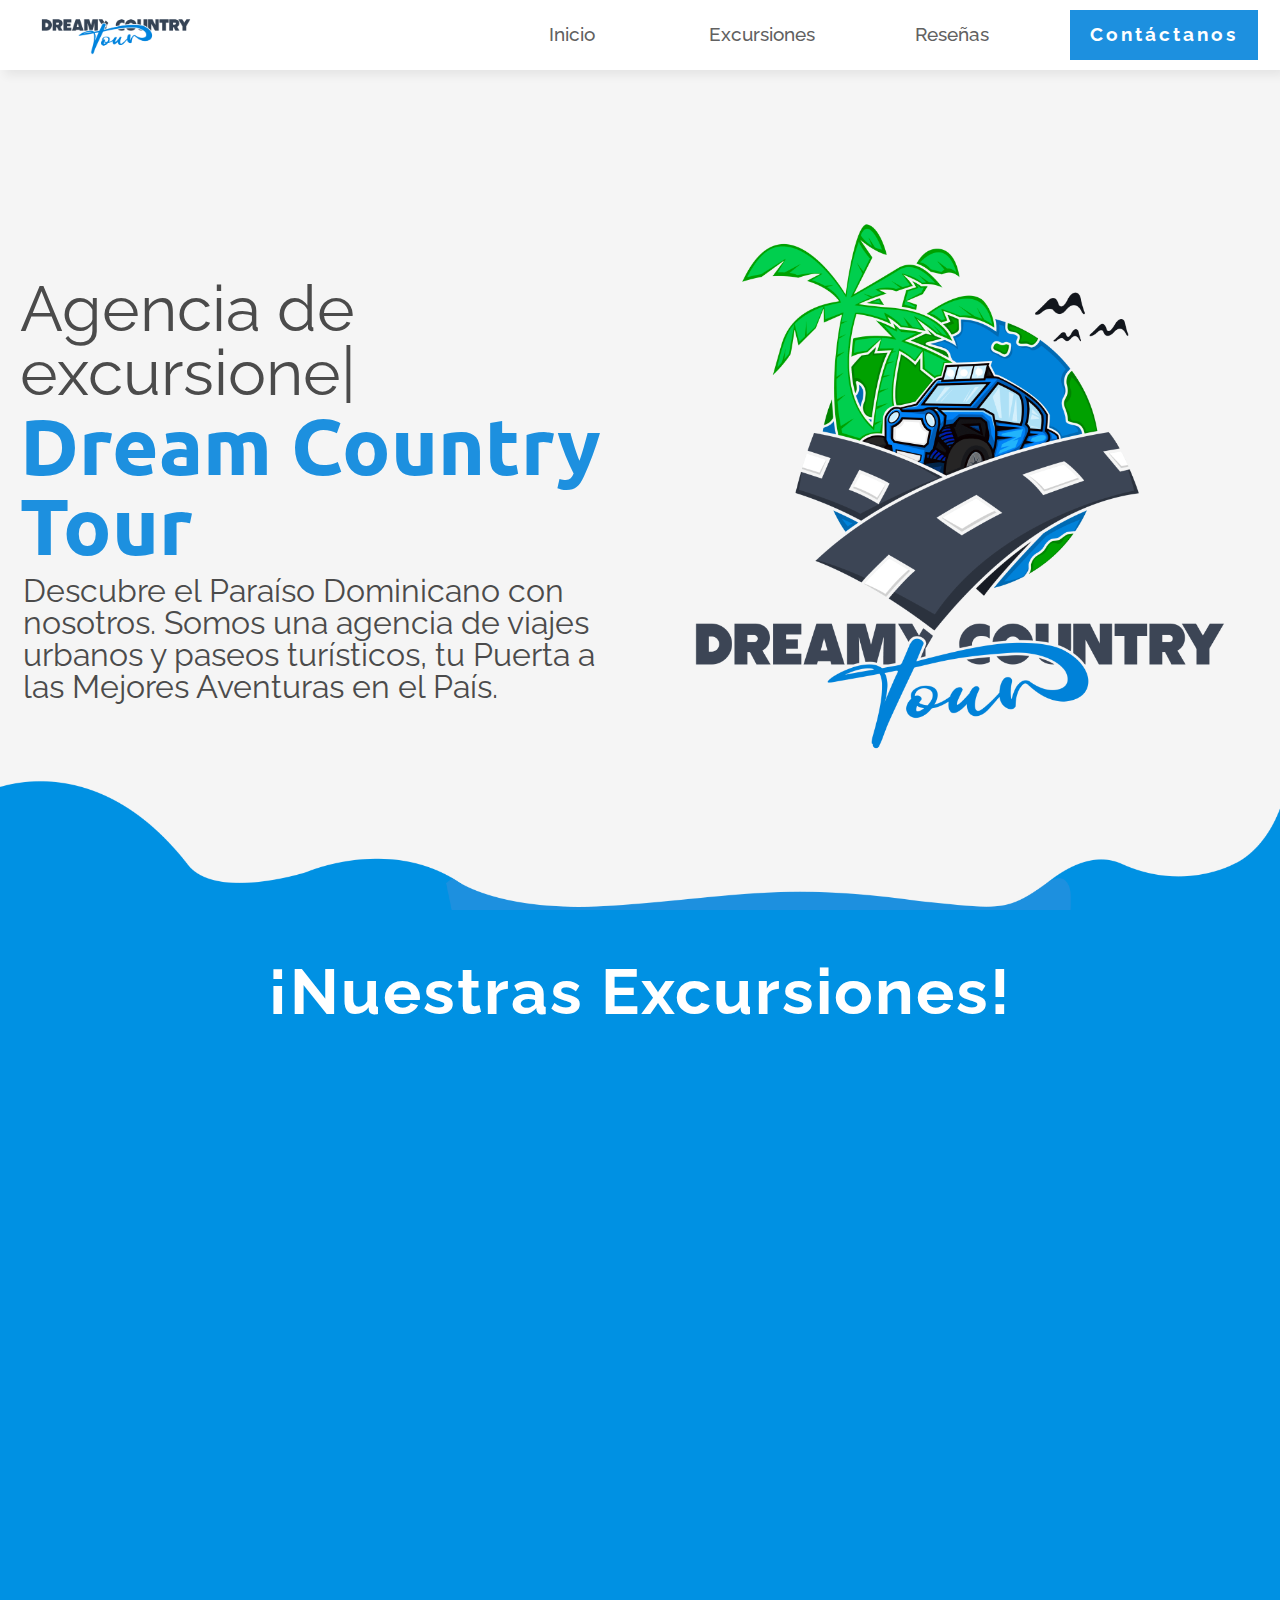
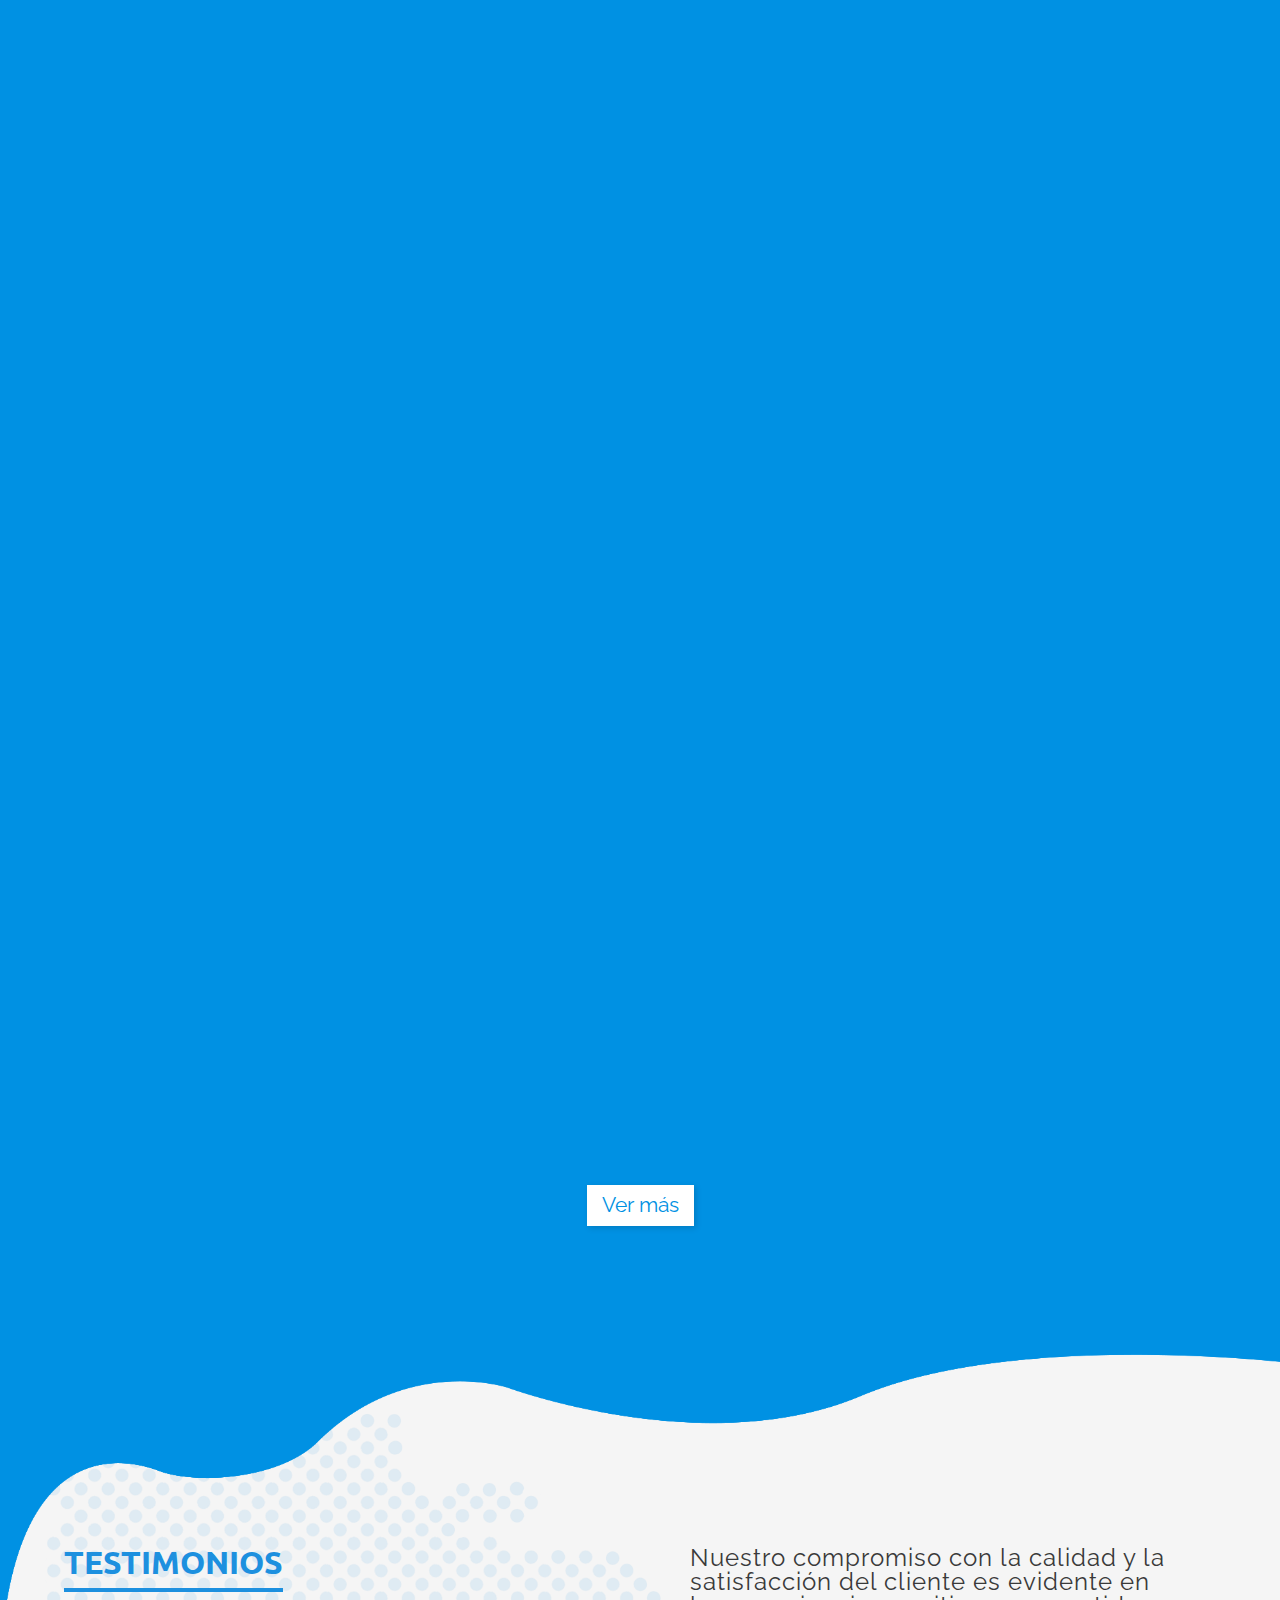
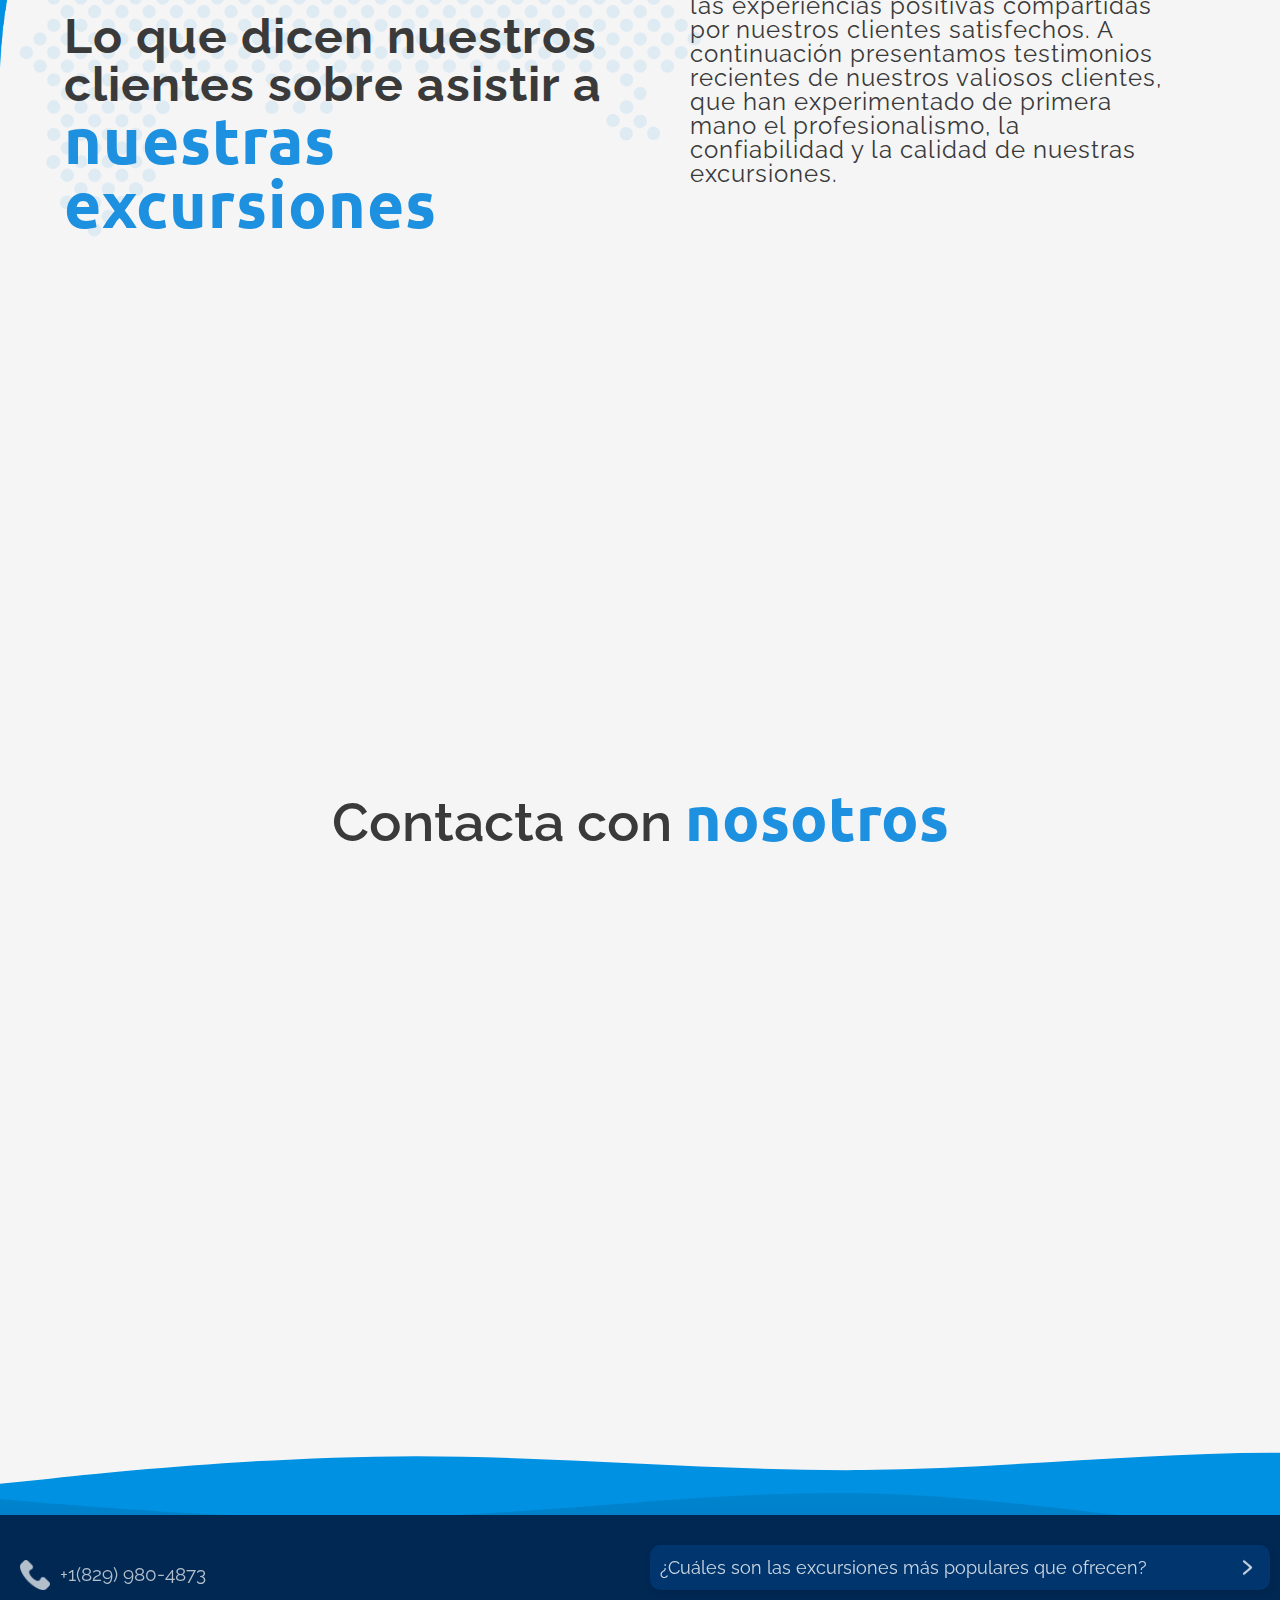
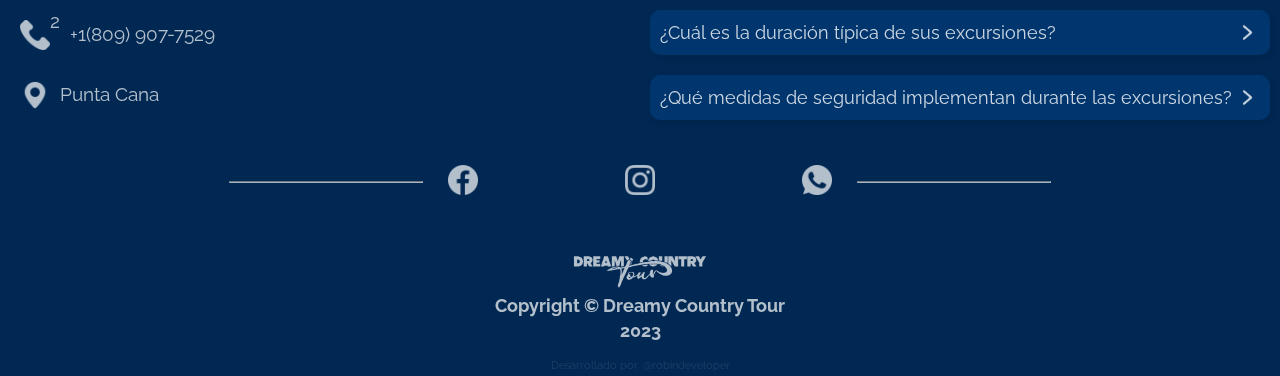
<file: index.html>
<!DOCTYPE html>
<html lang="es">

<head>
    <meta charset="UTF-8">
    <meta name="viewport" content="width=device-width, initial-scale=1.0">
    <title>Dreamy Country Tour</title>
    <!--? Icono de la pagina web -->
    <link rel="icon" href="./recursos/iconos/icono-web.ico" type="image/x-icon">
    <!--? Fuente de letras -->
    <link href="https://fonts.googleapis.com/css2?family=Raleway:wght@500&display=swap" rel="stylesheet">
    <link rel="preconnect" href="https://fonts.googleapis.com">
    <link href="https://fonts.googleapis.com/css2?family=Ubuntu:wght@300;400;500;700&display=swap" rel="stylesheet">
    <!--? Hojas de estilo para cada seccion -->
    <link href="./style/global-style.css" rel="stylesheet" />
    <link href="./style/reset.css" rel="stylesheet" />
    <link href="./style/menu/menu.css" rel="stylesheet" />
    <link href="./style/footer/redes.css" rel="stylesheet" />
    <link href="./style/footer/copy.css" rel="stylesheet" />
    <link href="./style/footer/datos.css" rel="stylesheet" />
    <link href="./style/footer/preguntas.css" rel="stylesheet" />
    <link href="./style/presentacion/presentacion.css" rel="stylesheet" />
    <link href="./style/viajes/viajes.css" rel="stylesheet" />
    <link href="./style/boton_arriba/boton_arriba.css" rel="stylesheet" />
    <link href="./style/testimonios/testimonios.css" rel="stylesheet" />
    <link rel="stylesheet" href="./style/comentarios/comentarios.css">

    <link href="./style/contacto/contacto.css" rel="stylesheet" />
    <link href="./style/inputs/inputs_errores.css" rel="stylesheet" />
</head>

<body>
    <!--? BOTON VOLVER ARRIBA -->
    <div class="boton_flotante">
        <div class="contenedor_arriba">
            <a href="#inicio_menu" class="boton_imagen" id="boton_img">
                <img src="./recursos/iconos/flecha.png" alt="flecha arriba">
            </a>
            <div class="div_fondo"></div>
        </div>
    </div>
    <!--! FIN BOTON VOLVER ARRIBA -->

    <!--? MENU NAVEGACION -->
    <section id="inicio_menu">
        <header class="menu_contenedor">
            <div class="menu_contenedor--Logo">
                <a href="./index.html">
                    <img src="./recursos/fotos/DCT-Logo-PNG-2.png" class="menu_imagen" />
                </a>
                <div class="menu_contenedor--boton">
                    <span class="menu_span menu_span-1"></span>
                    <span class="menu_span menu_span-2"></span>
                    <span class="menu_span menu_span-3"></span>
                </div>
            </div>
        </header>
        <nav class="menu_opciones">
            <ul class="menu_opciones--links">
                <li class="menu_opciones--linkOpcion"><a href="./index.html"><img src="./recursos/iconos/inicio.png"
                            alt="Inoco menú">
                        <p>Inicio</p>
                    </a></li>
                <li class="menu_opciones--linkOpcion"><a href="#viajes"><img src="./recursos/iconos/excursion.png"
                            alt="Inoco menú">
                        <p>Excursiones</p>
                    </a></li>
                <li class="menu_opciones--linkOpcion"><a href="#reseñas"><img src="./recursos/iconos/resenhas.png"
                            alt="Inoco menú">
                        <p>Reseñas</p>
                    </a></li>
            </ul>
        </nav>
        <div class="menu_contacto">
            <a class="menu_contacto--link" href="#contactanos">Contáctanos</a>
        </div>
    </section>
    <!--! FIN MENU NAVEGACION -->

    
    <!--? SECCION PRESENTACION -->
    <section id="presentacion">
        <div class="presentacion_contenedor">
            <div class="presentacion_contenedor--izquierdo">
                <h1 class="presentacion_titulo">Agencia de <span class="con-salto"></span><span id="changing-text" class="texto_escitura"></span><span class="escritura_parpadeo">|</span><span class="titulo">Dream Country Tour</span></h1>
                <h2 class="presentacion_descripcion">Descubre el Paraíso Dominicano con nosotros. Somos una
                    agencia de viajes urbanos y paseos turísticos, tu Puerta a las Mejores Aventuras en el País.</h2>
                <div class="presentacion_contacto">
                    <a class="presentacion--link" href="#contactanos">Contáctanos</a>
                </div>
            </div>
            <div class="presentacion_contenedor--derecho">
                <img src="./recursos/fotos/DCT-Logo-PNG-min-2.webp" alt="representacion">
            </div>
        </div>
    </section>
    <!--! FIN SECCION PRESENTACION -->

    <!--? SECCION PARA LOS VIAJES -->
    <section id="viajes">
        <div class="contenedor_viajes">
            <h2 class="viajes_titulo">¡Nuestras Excursiones!</h2>

            <div class="contenedor_carta  contenedor_excursion--buggys elemento">
                <div class="cartas_excursiones">
                    <div class="foto_excursion">

                        <div class="slider slider1">
                            <div class="list">
                                <div class="item">
                                    <img src="./recursos/fotos/Excursiones/buggys/buggy-1.webp" alt="">
                                </div>
                                <div class="item">
                                    <img src="./recursos/fotos/Excursiones/buggys/buggy-2.webp" alt="">
                                </div>
                                <div class="item">
                                    <img src="./recursos/fotos/Excursiones/buggys/buggy-3.webp" alt="">
                                </div>
                                <div class="item">
                                    <img src="./recursos/fotos/Excursiones/buggys/buggy-4.webp" alt="">
                                </div>
                                <div class="item">
                                    <img src="./recursos/fotos/Excursiones/buggys/buggy-5.webp" alt="">
                                </div>
                                <div class="item">
                                    <img src="./recursos/fotos/Excursiones/buggys/buggy-6.webp" alt="">
                                </div>
                                <div class="item">
                                    <img src="./recursos/fotos/Excursiones/buggys/buggy-7.webp" alt="">
                                </div>
                                <div class="item">
                                    <img src="./recursos/fotos/Excursiones/buggys/buggy-8.webp" alt="">
                                </div>
                            </div>
                            <div class="buttons">
                                <button class="prev"><img src="./recursos/iconos/izquierda-flecha.png"
                                        alt="flecha"></button>
                                <button class="next"><img src="./recursos/iconos/derecha-flecha.png"
                                        alt="flecha"></button>
                            </div>
                            <ul class="dots">
                                <li class="active"></li>
                                <li></li>
                                <li></li>
                                <li></li>
                                <li></li>
                                <li></li>
                                <li></li>
                                <li></li>
                            </ul>
                        </div>

                    </div>
                    <div class="informacion_excursion">
                        <h3 class="informacion_titulo">El Tour De Los Buggys</h3>
                        <div class="informacion_iconos">
                            <img src="./recursos/iconos/carro-buggy.png" alt="icono">
                            <img src="./recursos/iconos/moto-buggy.png" alt="icono">
                            <img src="./recursos/iconos/excursionismo-buggy.png" alt="icono">
                        </div>
                        <p class="informacion_descripcion">Una experiencia inolvidable llena de
                            diversión que dura aproximadamente de <span>2:00/3:00 horas</span>, e incluso el día
                            completo. Durante el tour,
                            visitarás lugares fascinantes como <span>Playa Macao, la Cueva Taina, una Casa Típica y
                                más.</span>
                        </p>
                    </div>
                </div>

                <div class="contenedor_ilustracion contenedor_ilustracion--1">
                    <img class="ilustracion-1" src="./recursos/fotos/excursion-ilustracion.png" alt="ilustracion">
                    <img class="ilustracion-sombra-1" src="./recursos/fotos/sombra.png" alt="sombra">
                </div>
            </div>

            <div class="contenedor_carta contenedor_excursion--caballos elemento">
                <div class="cartas_excursiones elemento">
                    <div class="foto_excursion">

                        <div class="slider slider2">
                            <div class="list">
                                <div class="item">
                                    <img src="./recursos/fotos/Excursiones/caballos/caballo-1.webp" alt="">
                                </div>
                                <div class="item">
                                    <img src="./recursos/fotos/Excursiones/caballos/caballo-2.webp" alt="">
                                </div>
                                <div class="item">
                                    <img src="./recursos/fotos/Excursiones/caballos/caballo-3.webp" alt="">
                                </div>
                                <div class="item">
                                    <img src="./recursos/fotos/Excursiones/caballos/caballo-4.webp" alt="">
                                </div>
                                <div class="item">
                                    <img src="./recursos/fotos/Excursiones/caballos/caballo-5.webp" alt="">
                                </div>
                                <div class="item">
                                    <img src="./recursos/fotos/Excursiones/caballos/caballo-6.webp" alt="">
                                </div>
                                <div class="item">
                                    <img src="./recursos/fotos/Excursiones/caballos/caballo-7.webp" alt="">
                                </div>
                                <div class="item">
                                    <img src="./recursos/fotos/Excursiones/caballos/caballo-8.webp" alt="">
                                </div>
                            </div>
                            <div class="buttons">
                                <button class="prev"><img src="./recursos/iconos/izquierda-flecha.png"
                                        alt="flecha"></button>
                                <button class="next"><img src="./recursos/iconos/derecha-flecha.png"
                                        alt="flecha"></button>
                            </div>
                            <ul class="dots">
                                <li class="active"></li>
                                <li></li>
                                <li></li>
                                <li></li>
                                <li></li>
                                <li></li>
                                <li></li>
                                <li></li>
                            </ul>
                        </div>

                    </div>
                    <div class="informacion_excursion">
                        <h3 class="informacion_titulo">Tour De Caballos</h3>
                        <div class="informacion_iconos">
                            <img src="./recursos/iconos/caballo-icono.png" alt="icono">
                            <img src="./recursos/iconos/excursion-icono.png" alt="icono">
                            <img src="./recursos/iconos/sol-icono.png" alt="icono">
                        </div>
                        <p class="informacion_descripcion">Embárcate en nuestro emocionante tour a caballo,
                            explorando paisajes pintorescos mientras recorres diversas playas hasta llegar a
                            la <span>desembocadura donde el río se encuentra con el mar.</span> Una experiencia
                            inolvidable
                            que te sumergirá en la belleza natural de la región.
                        </p>
                    </div>
                </div>

                <div class="contenedor_ilustracion contenedor_ilustracion--2">
                    <img class="ilustracion-2" src="./recursos/fotos/viajes-ilustracion.png" alt="ilustracion">
                    <img class="ilustracion-sombra-2" src="./recursos/fotos/sombra.png" alt="sombra">
                </div>
            </div>

            <div class="contenedor_carta  contenedor_excursion--zipline elemento">
                <div class="cartas_excursiones">
                    <div class="foto_excursion">

                        <div class="slider slider3">
                            <div class="list">
                                <div class="item">
                                    <img src="./recursos/fotos/Excursiones/zip-line/1.webp" alt="">
                                </div>
                                <div class="item">
                                    <img src="./recursos/fotos/Excursiones/zip-line/2.webp" alt="">
                                </div>
                                <div class="item">
                                    <img src="./recursos/fotos/Excursiones/zip-line/3.webp" alt="">
                                </div>
                                <div class="item">
                                    <img src="./recursos/fotos/Excursiones/zip-line/4.webp" alt="">
                                </div>
                                <div class="item">
                                    <img src="./recursos/fotos/Excursiones/zip-line/5.webp" alt="">
                                </div>
                                <div class="item">
                                    <img src="./recursos/fotos/Excursiones/zip-line/6.webp" alt="">
                                </div>
                                <div class="item">
                                    <img src="./recursos/fotos/Excursiones/zip-line/7.webp" alt="">
                                </div>
                                <div class="item">
                                    <img src="./recursos/fotos/Excursiones/zip-line/8.webp" alt="">
                                </div>
                                <div class="item">
                                    <img src="./recursos/fotos/Excursiones/zip-line/9.webp" alt="">
                                </div>
                            </div>
                            <div class="buttons">
                                <button class="prev"><img src="./recursos/iconos/izquierda-flecha.png"
                                        alt="flecha"></button>
                                <button class="next"><img src="./recursos/iconos/derecha-flecha.png"
                                        alt="flecha"></button>
                            </div>
                            <ul class="dots">
                                <li class="active"></li>
                                <li></li>
                                <li></li>
                                <li></li>
                                <li></li>
                                <li></li>
                                <li></li>
                                <li></li>
                                <li></li>
                            </ul>
                        </div>

                    </div>
                    <div class="informacion_excursion">
                        <h3 class="informacion_titulo">Tour Zipline</h3>
                        <div class="informacion_iconos">
                            <img src="./recursos/iconos/zipline-1.png" alt="icono">
                            <img src="./recursos/iconos/zipline-2.png" alt="icono">
                            <img src="./recursos/iconos/zipline-3.png" alt="icono">
                        </div>
                        <p class="informacion_descripcion">
                            <span>¡Embárcate en una emocionante travesía por los cielos con nuestro inigualable Tour de Zipline!</span> 
                            Sumérgete en una aventura llena de maravillas y emociones espectaculares que te dejarán sin aliento.
                        </p>
                    </div>
                </div>

                <div class="contenedor_ilustracion contenedor_ilustracion--3">
                    <img class="ilustracion-3" src="./recursos/fotos/cocos-ilustracion.png" alt="ilustracion">
                    <img class="ilustracion-sombra-3" src="./recursos/fotos/sombra.png" alt="sombra">
                </div>
            </div>

            <div class="contenedor_carta  contenedor_excursion--playas elemento">
                <div class="cartas_excursiones">
                    <div class="foto_excursion">

                        <div class="slider slider4">
                            <div class="list">
                                <div class="item">
                                    <img src="./recursos/fotos/Excursiones/playa/1.webp" alt="">
                                </div>
                                <div class="item">
                                    <img src="./recursos/fotos/Excursiones/playa/2.webp" alt="">
                                </div>
                                <div class="item">
                                    <img src="./recursos/fotos/Excursiones/playa/3.webp" alt="">
                                </div>
                                <div class="item">
                                    <img src="./recursos/fotos/Excursiones/playa/4.webp" alt="">
                                </div>
                                <div class="item">
                                    <img src="./recursos/fotos/Excursiones/playa/5.webp" alt="">
                                </div>
                                <div class="item">
                                    <img src="./recursos/fotos/Excursiones/playa/7.webp" alt="">
                                </div>
                                <div class="item">
                                    <img src="./recursos/fotos/Excursiones/playa/8.webp" alt="">
                                </div>
                                <div class="item">
                                    <img src="./recursos/fotos/Excursiones/playa/9.webp" alt="">
                                </div>
                                <div class="item">
                                    <img src="./recursos/fotos/Excursiones/playa/12.webp" alt="">
                                </div>
                            </div>
                            <div class="buttons">
                                <button class="prev"><img src="./recursos/iconos/izquierda-flecha.png"
                                        alt="flecha"></button>
                                <button class="next"><img src="./recursos/iconos/derecha-flecha.png"
                                        alt="flecha"></button>
                            </div>
                            <ul class="dots">
                                <li class="active"></li>
                                <li></li>
                                <li></li>
                                <li></li>
                                <li></li>
                                <li></li>
                                <li></li>
                                <li></li>
                                <li></li>
                            </ul>
                        </div>

                    </div>
                    <div class="informacion_excursion">
                        <h3 class="informacion_titulo">Playa Macao, Isla Saona y más</h3>
                        <div class="informacion_iconos">
                            <img src="./recursos/iconos/yate-icono.png" alt="icono">
                            <img src="./recursos/iconos/nadando-icono.png" alt="icono">
                            <img src="./recursos/iconos/playa-icono.png" alt="icono">
                        </div>
                        <p class="informacion_descripcion">Descubre las maravillas de nuestro país con
                            emocionantes excursiones que te llevarán a los destinos más exóticos, como la
                            impresionante <span>Playa Macao, la enigmática Cueva Taina, auténticas Casas Típicas</span>
                            y
                            muchas otras atracciones fascinantes.
                        </p>
                    </div>
                </div>

                <div class="contenedor_ilustracion contenedor_ilustracion--3">
                    <img class="ilustracion-4" src="./recursos/fotos/playa-ilustracion.png" alt="ilustracion">
                    <img class="ilustracion-sombra-4" src="./recursos/fotos/sombra.png" alt="sombra">
                </div>
            </div>

            <a href="./excursiones.html" class="viajes_saber-mas">Ver más</a>
        </div>
    </section>
    <!--! FIN SECCION PARA LOS VIAJES -->

    <!--? SECCION PARA TESTIMONIOS -->
    <section id="reseñas">
        <div class="container_testimonios">
            <div class="contenedor_texto-testimonios">
                <div class="texto_testimonio-titulo">
                    <img src="./recursos/fotos/pais.png" alt="mapa rep. dom.">
                    <p>TESTIMONIOS</p>
                    <h2>Lo que dicen nuestros clientes sobre asistir a <span>nuestras excursiones</span></h2>
                </div>
                <div class="texto_testimonio-descripcion">
                    <p>Nuestro compromiso con la calidad y la satisfacción del cliente es evidente en
                        las experiencias positivas compartidas por nuestros clientes satisfechos.
                        A continuación presentamos testimonios recientes de nuestros valiosos clientes,
                        que han experimentado de primera mano el profesionalismo, la confiabilidad y la calidad de
                        nuestras excursiones.</p>
                </div>
            </div>
            <div class="contenedor_cartas-testimonios">

                <div class="carta-testimonios elemento">
                    <p class="testimonio_texto">
                        "Realmente disfruté de la excursión a la hermosa Playa Macao con Dream Country
                        Tour. La playa era impresionante y la atención al detalle por parte del equipo
                        fue excepcional. Fue un día inolvidable en el paraíso dominicano."
                    </p>
                    <div class="testimonio_persona">
                        <div class="testimonio_perfil">
                            <img src="./recursos/fotos/personas/1.jpg" alt="foto perfil">
                            <div>
                                <p class="p-1">María Santos</p>
                                <img class="p-2" src="./recursos/iconos/puerto-rico.png">
                            </div>
                        </div>
                        <img class="testimonio_persona-comillas" src="./recursos/iconos/comillas.png" alt="comillas">
                    </div>
                </div>

                <div class="carta-testimonios elemento">
                    <p class="testimonio_texto">
                        "Los recorridos en buggy con Dream Country Tour fueron emocionantes y divertidos.
                        Experimenté la emoción de la aventura mientras exploraba la hermosa costa
                        de mi país. ¡No puedo esperar para hacerlo de nuevo!"
                    </p>
                    <div class="testimonio_persona">
                        <div class="testimonio_perfil">
                            <img src="./recursos/fotos/personas/2.jpg" alt="foto perfil">
                            <div>
                                <p class="p-1">Ana García</p>
                                <img class="p-2" src="./recursos/iconos/republica-dominicana.png">
                            </div>
                        </div>
                        <img class="testimonio_persona-comillas" src="./recursos/iconos/comillas.png" alt="comillas">
                    </div>
                </div>

                <div class="carta-testimonios elemento">
                    <p class="testimonio_texto">
                        "Mi viaje a la Isla Saona con Dream Country Tour fue simplemente
                        asombroso. La belleza natural de la isla es incomparable, y el
                        equipo hizo que la experiencia fuera aún más especial. Definitivamente,
                        recomiendo esta agencia de viajes a cualquiera que quiera explorar lo
                        mejor de la República Dominicana."
                    </p>
                    <div class="testimonio_persona">
                        <div class="testimonio_perfil">
                            <img src="./recursos/fotos/personas/3.jpg" alt="foto perfil">
                            <div>
                                <p class="p-1">Javier Ruiz</p>
                                <img class="p-2" src="./recursos/iconos/espana.png">
                            </div>
                        </div>
                        <img class="testimonio_persona-comillas" src="./recursos/iconos/comillas.png" alt="comillas">
                    </div>
                </div>

                <div class="carta-testimonios elemento">
                    <p class="testimonio_texto">
                        "Mi familia y yo pasamos un día increíble en la Playa El Macao,
                        la playa era simplemente espectacular, y la atención al cliente fue
                        excepcional. Definitivamente, hicieron que nuestras vacaciones fueran
                        inolvidables. Gracias por una experiencia tan maravillosa."
                    </p>
                    <div class="testimonio_persona">
                        <div class="testimonio_perfil">
                            <img src="./recursos/fotos/personas/4.jpg" alt="foto perfil">
                            <div>
                                <p class="p-1">Carlos Méndez</p>
                                <img class="p-2" src="./recursos/iconos/republica-dominicana.png">
                            </div>
                        </div>
                        <img class="testimonio_persona-comillas" src="./recursos/iconos/comillas.png" alt="comillas">
                    </div>
                </div>
            </div>
        </div>
    </section>
    <!--! FIN SECCION PARA TESTIMONIOS -->

    <!--? SECCION COMENTARIOS -->
    <section id="contactanos">
        <div class="contenedor_comentarios">
            <h2 class="comentario_titulo">
                Contacta con <span>nosotros</span>
            </h2>
            <div class="contenedor_comentario-ilustracion elemento">
                <div class="comentario_izquierdo">
                    <img class="comentario_ilustracion" src="./recursos/fotos/comentario.png"
                        alt="comentario ilustración">
                    <img class="ilustracion_sombra-comentario" src="./recursos/fotos/sombra.png" alt="sombra">
                </div>
                <div class="comentario_derecho">
                    <p class="comentario_texto"><span>¿Listo para aventurarte?</span> Ponte en contacto con nosotros
                        para asistir a nuestras excursiones y obtener más información.</p>
                    <button class="comentario_link">¡Quiero contactar!</button>
                    <img src="./recursos/iconos/proximo.png" alt="flecha" class="comentario_flecha">
                </div>
            </div>

            <div class="comentario_formulario">
                <!-- <form class="contacto_formulario" action="https://formsubmit.co/robinfloow77@gmail.com" method="POST">  -->
                <form class="contacto_formulario" action="./php/index.php" method="POST">
                    <div class="input-container">
                        <input class="contacto_input contact_input-nombre" type="text" id="nombre" name="nombre"
                            required placeholder="Nombre" minlength="5" maxlength="50" data-tipo="nombre">
                        <label class="input-label" for="nombre">Nombre</label>
                        <span class="input-message-error">Este campo no es valido</span>
                    </div>
                    <div class="input-container">
                        <input class="contacto_input contact_input-email" type="email" id="email" name="email" required
                            placeholder="E-mail" minlength="5" maxlength="30" data-tipo="email">
                        <label class="input-label" for="email">Correo</label>
                        <span class="input-message-error">Este campo no es valido</span>
                    </div>
                    <div class="input-container">
                        <input class="contacto_input contact_input-asunto" type="text" id="asunto" name="asunto"
                            required placeholder="Asunto" minlength="3" maxlength="30" data-tipo="asunto">
                        <label class="input-label" for="asunto">Asunto</label>
                        <span class="input-message-error">Este campo no es valido</span>
                    </div>
                    <textarea class="contacto_text-area  contact_input-mensaje" id="mensaje" name="mensaje" required placeholder="Mensaje" minlength="10" maxlength="1000"></textarea>
                    
                    <!-- <input type="hidden" name="_next" value="http://127.0.0.1:5500/contacto.html">
                    <input type="hidden" name="_captcha" value="false"> -->
                    <button class="contacto_boton" type="submit">Enviar</button>
                    
            </form>
            <div class="comentario_redes-sociales">
                <p>O comunícate directamente con nosotros a través de <span>nuestras redes sociales.</span></p>
                <img src="./recursos/iconos/proximo-2.png" alt="flecha">
            </div>
            </div>
        </div>
    </section>
    <!--! FIN SECCION COMENTARIOS -->

    <!--? PIE DE PAGINA O FOOTER -->
    <section id="footer">
        <div class="footer_contenedor">

            <div class="footer_contenedor--datos">

                <div class="footer_preguntas-frecuentes">
                    <div class="footer_pregunta-1 footer_preguntas--contenedor">
                        <div class="titulo_pregunta titulo_pregunta-1">
                            <p class="footer_cuestion">¿Cuáles son las excursiones más populares que ofrecen?</p>
                            <img class="footer_icono footer_icono-1" src="./recursos/iconos/flecha.png" />
                        </div>
                        <div class="respuesta_pregunta-1 respuesta_pregunta">
                            <p>Nuestras excursiones más populares incluyen visitas a la Isla Saona,
                                recorridos en buggys emocionantes, paseos a caballo a través de
                                paisajes impresionantes y días de relax en Playa Macao. Estas son
                                solo algunas de las emocionantes experiencias que ofrecemos para
                                que descubras lo mejor de la República Dominicana.</p>
                        </div>
                    </div>

                    <div class="footer_pregunta-2 footer_preguntas--contenedor">
                        <div class="titulo_pregunta titulo_pregunta-2">
                            <p class="footer_cuestion">¿Cuál es la duración típica de sus excursiones?</p>
                            <img class="footer_icono footer_icono-2" src="./recursos/iconos/flecha.png" />
                        </div>
                        <div class="respuesta_pregunta-2 respuesta_pregunta">
                            <p>La duración de nuestras excursiones varía según la actividad. Por ejemplo,
                                nuestros paseos en buggy suelen durar alrededor de 3-4 horas, mientras
                                que las excursiones a la Isla Saona pueden llevar un día completo. Te
                                recomendamos verificar la duración específica de cada actividad en la
                                descripción detallada de cada tour contactando con nosotros.</p>
                        </div>
                    </div>

                    <div class="footer_pregunta-3 footer_preguntas--contenedor">
                        <div class="titulo_pregunta titulo_pregunta-3">
                            <p class="footer_cuestion">¿Qué medidas de seguridad implementan durante las excursiones?
                            </p>
                            <img class="footer_icono footer_icono-3" src="./recursos/iconos/flecha.png" />
                        </div>
                        <div class="respuesta_pregunta-3 respuesta_pregunta">
                            <p>La seguridad de nuestros clientes es nuestra máxima prioridad. Nuestros
                                guías altamente capacitados y experimentados se aseguran de que todas las
                                actividades se realicen de manera segura. Proporcionamos equipo de
                                protección cuando sea necesario, como cascos en los paseos en buggy,
                                y seguimos estrictas pautas de seguridad en cada actividad. Además,
                                nuestras excursiones son adecuadas para todas las edades y niveles
                                de experiencia, y siempre estamos disponibles para responder a cualquier
                                pregunta o preocupación relacionada con la seguridad que puedas tener.</p>
                        </div>
                    </div>
                </div>

                <hr class="footer_ubicacion-linea">
                <div class="footer_ubicacion">

                    <ul>
                        <li><a href="https://wa.me/18299804873?text=¡Hola! Vengo desde la página web :)"
                                target="_blank"><img src="./recursos/iconos/telefono.png" alt="teléfonos">
                                <p>+1(829) 980-4873</p>
                            </a></li>
                        <li><a href="https://wa.me/18099077529?text=¡Hola! Vengo desde la página web :)"
                                target="_blank"><img src="./recursos/iconos/telefono.png" alt="teléfonos">
                                <p><span>2</span>+1(809) 907-7529</p>
                            </a></li>
                        <li><a href="https://maps.app.goo.gl/PzZ9otQuGDmVq4af7" target="_blank"><img
                                    src="./recursos/iconos/ubicacion.png" alt="ubicación">
                                <p>Punta Cana</p>
                            </a></li>
                    </ul>
                </div>
            </div>

            <div class="footer_redes-sociales">
                <hr class="redes_linea-decorativa">
                <ul>
                    <li class="redes_icono"><a class="redes_icono-link"
                            href="https://www.facebook.com/profile.php?id=61551477692491" target="_blank"><img
                                src="./recursos/iconos/facebook.png" /></a></li>
                    <li class="redes_icono"><a class="redes_icono-link" href="https://instagram.com/dreamycontrytourdr"
                            target="_blank"><img src="./recursos/iconos/instagram.png" /></a></li>
                    <li class="redes_icono"><a class="redes_icono-link"
                            href="https://wa.me/18299804873?text=¡Hola! Vengo desde la página web :)"
                            target="_blank"><img src="./recursos/iconos/whatsapp.png" /></a></li>
                    <!-- <li class="redes_icono"><a class="redes_icono-link" href="https://instagram.com/dreamycontrytourdr"
                            target="_blank"><img src="./recursos/iconos/tik-tok.png" /></a></li> -->
                </ul>
                <hr class="redes_linea-decorativa">
            </div>
            <div class="copyrigth">
                <img class="copyrigth_logo" src="./recursos/fotos/DCT-Logo-PNG-2.png" />
                <h2 class="copyrigth_desarrollo">Copyright &copy; Dreamy Country Tour</h2>
                <h3 class="copyrigth_desarrollo">2023</h3>
            </div>
            <div class="firma_personal-contenedor">
                <p>Desarrollado por</p>
                <a href="https://robinfdezz.github.io/mi-portafolio/" target="_blank">@robindeveloper</a>
            </div>
        </div>
    </section>

    <!--? ARCHIVOS JS PARA FUNCIONALIDADES-->
    <script src="./js/script.js" type="module"></script>
    <script src="./scripts/navegacion.js"></script>
    <script src="./scripts/preguntasFrecuentes.js"></script>
    <script src="./scripts/boton_arriba.js"></script>
    <script src="./scripts/carrusel.js"></script>
    <script src="./scripts/scroll_aparicion.js"></script>
    <script src="./scripts/texto_animado.js"></script>
</body>

</html>
</file>
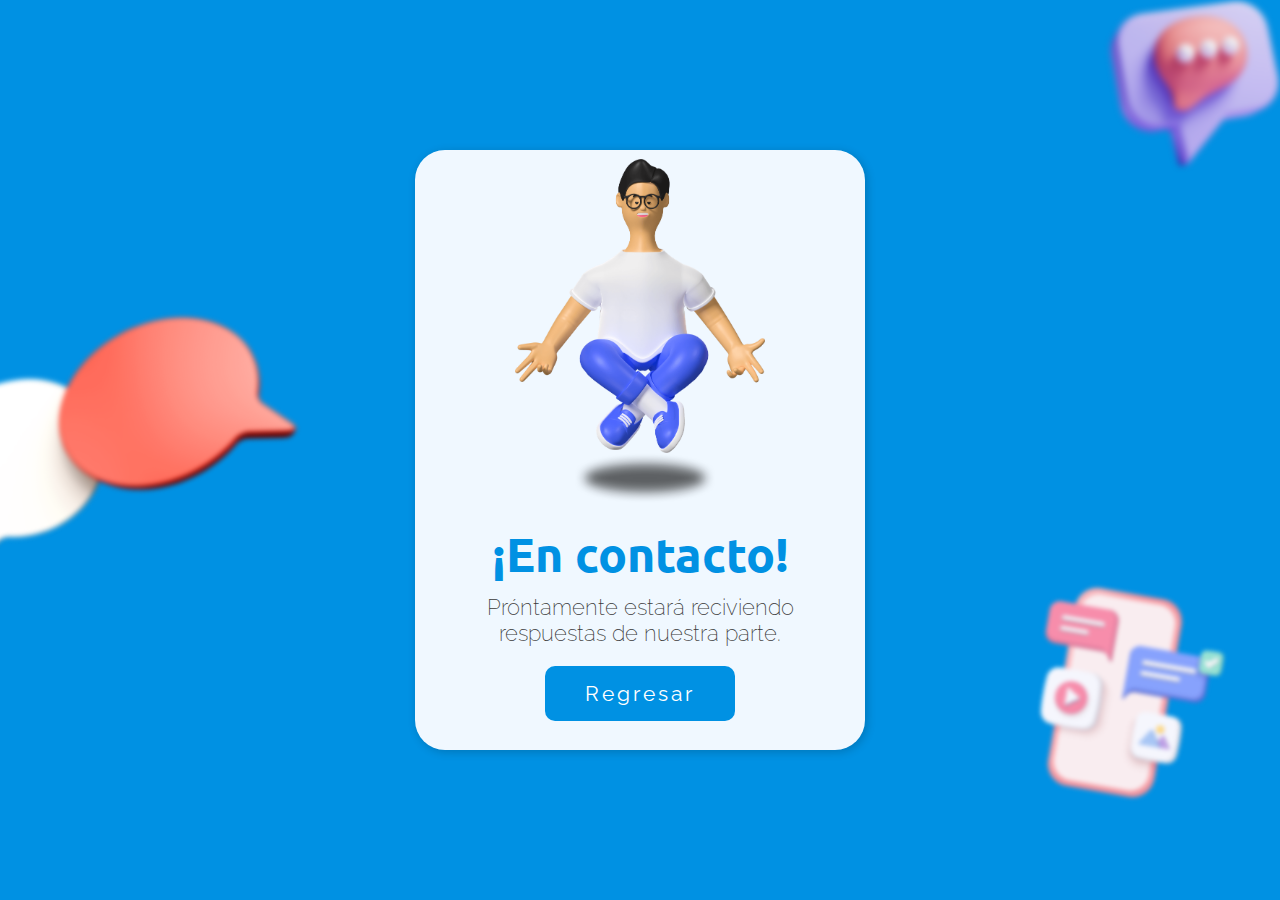
<file: contacto.html>
<!DOCTYPE html>
<html lang="es">
<head>
    <meta charset="UTF-8">
    <meta name="viewport" content="width=device-width, initial-scale=1.0">
    <title>Mi portafolio</title>
    <link rel="icon" href="./recursos/imagenes-iconos/portafolio.png" type="image/x-icon">
    <!--? Fuente de letras -->
    <link href="https://fonts.googleapis.com/css2?family=Raleway:wght@500&display=swap" rel="stylesheet">
    <link rel="preconnect" href="https://fonts.googleapis.com">
    <link href="https://fonts.googleapis.com/css2?family=Ubuntu:wght@300;400;500;700&display=swap" rel="stylesheet">
    <!--? Hojas de estilo-->
    <link href="./style/global-style.css" rel="stylesheet">
    <link href="./style/pagina_contacto/cuerpo_contacto.css" rel="stylesheet">
</head>
<body>


    <!--? Seccion contacto correcto -->
    <section class="contacto">
        <div class="contacto_contenedor">
            <div class="contacto_recuadro">
                <img src="./recursos/fotos/buddha.png" alt="persona meditando" class="contacto_ilustracion">
                <img src="./recursos/fotos/sombra.png" alt="sombra" class="contacto_sombra">
                <h2 class="contacto_informacion">¡En contacto!</h2>
                <h3 class="contacto_informacion-extra">Próntamente estará reciviendo respuestas de nuestra parte.</h3>
                <a href="./index.html" class="contacto_boton">Regresar</a>
            </div>
            <div class="contenedor_imagen-fondo">
                <img src="./recursos/fotos/sms-4.png" class="contacto_imagen-fondo1">
                <img src="./recursos/fotos/sms 5.png" class="contacto_imagen-fondo2">
                <img src="./recursos/fotos/sms 2.png" class="contacto_imagen-fondo3">
            </div>
        </div>
    </section>
    
    <script>
        setTimeout(function(){
            window.location.replace("./index.html");
        }, 5000);
    </script>
</body>
</html>
</file>
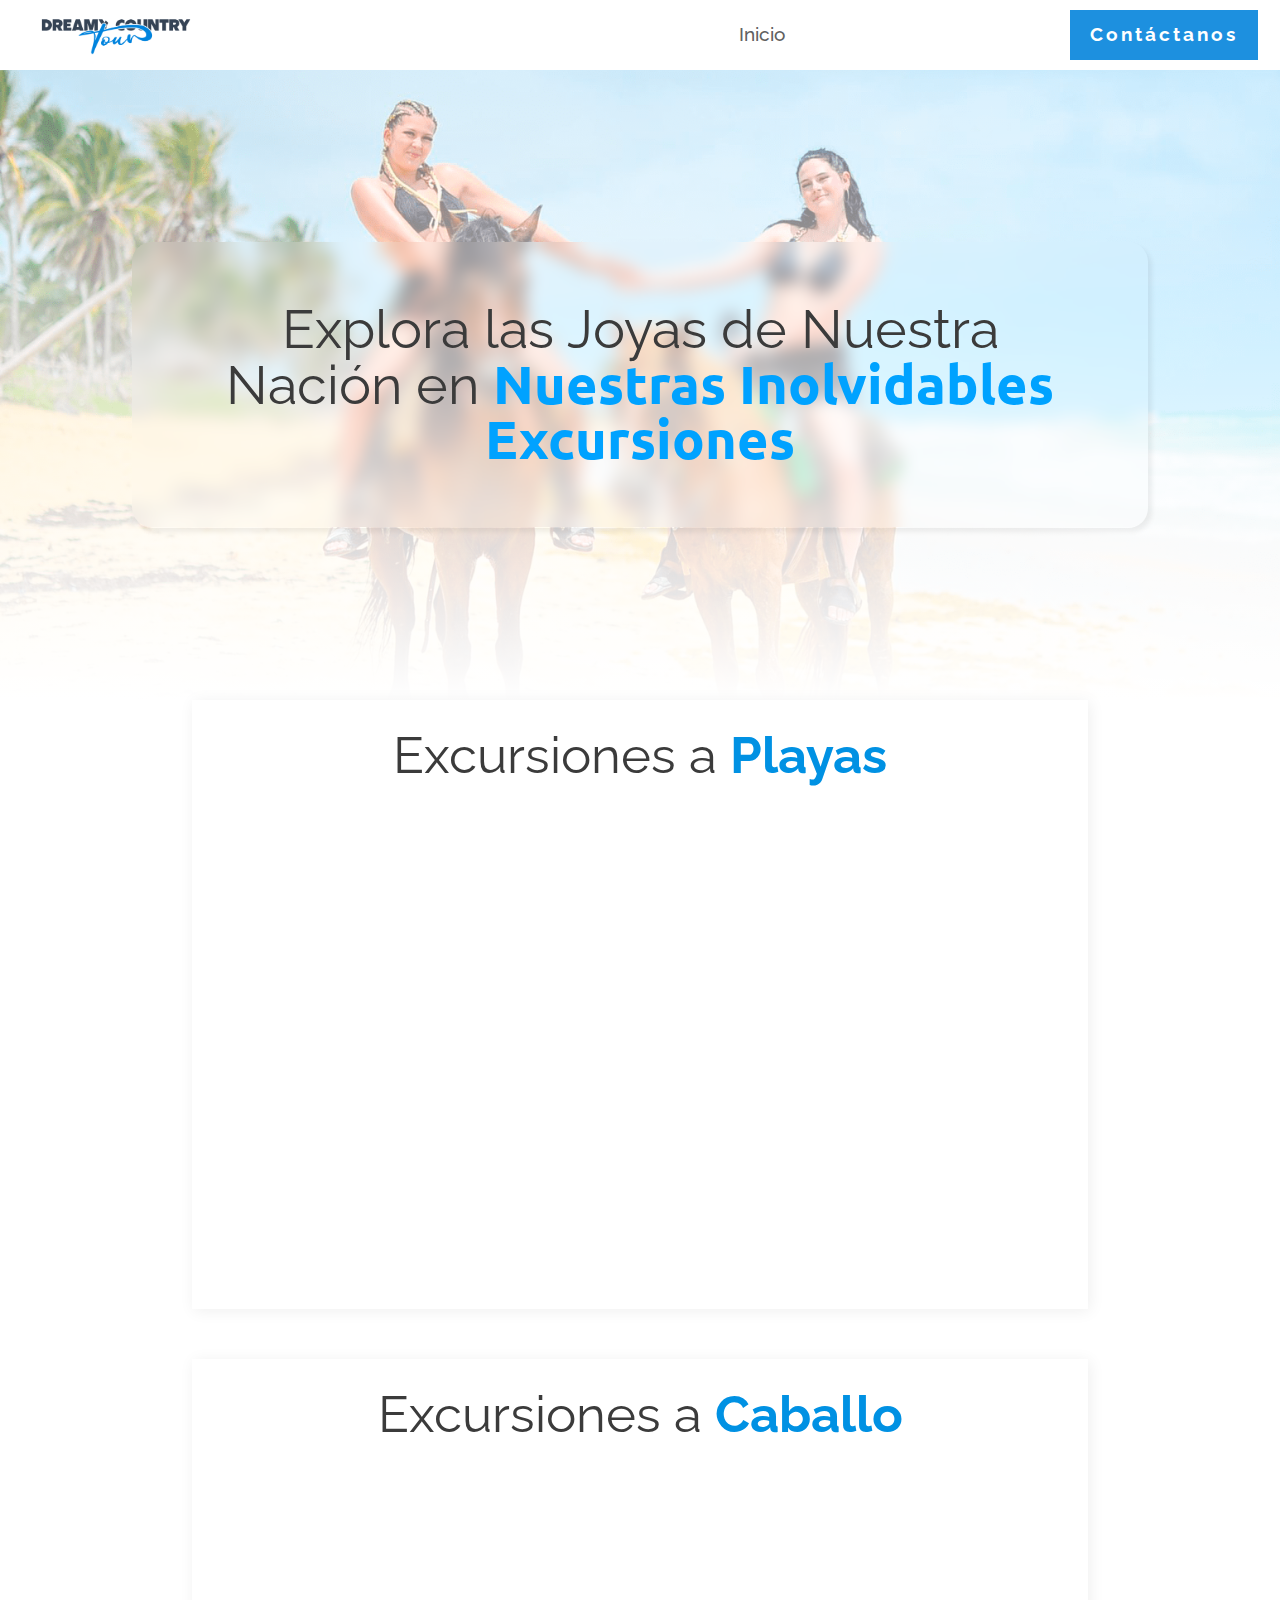
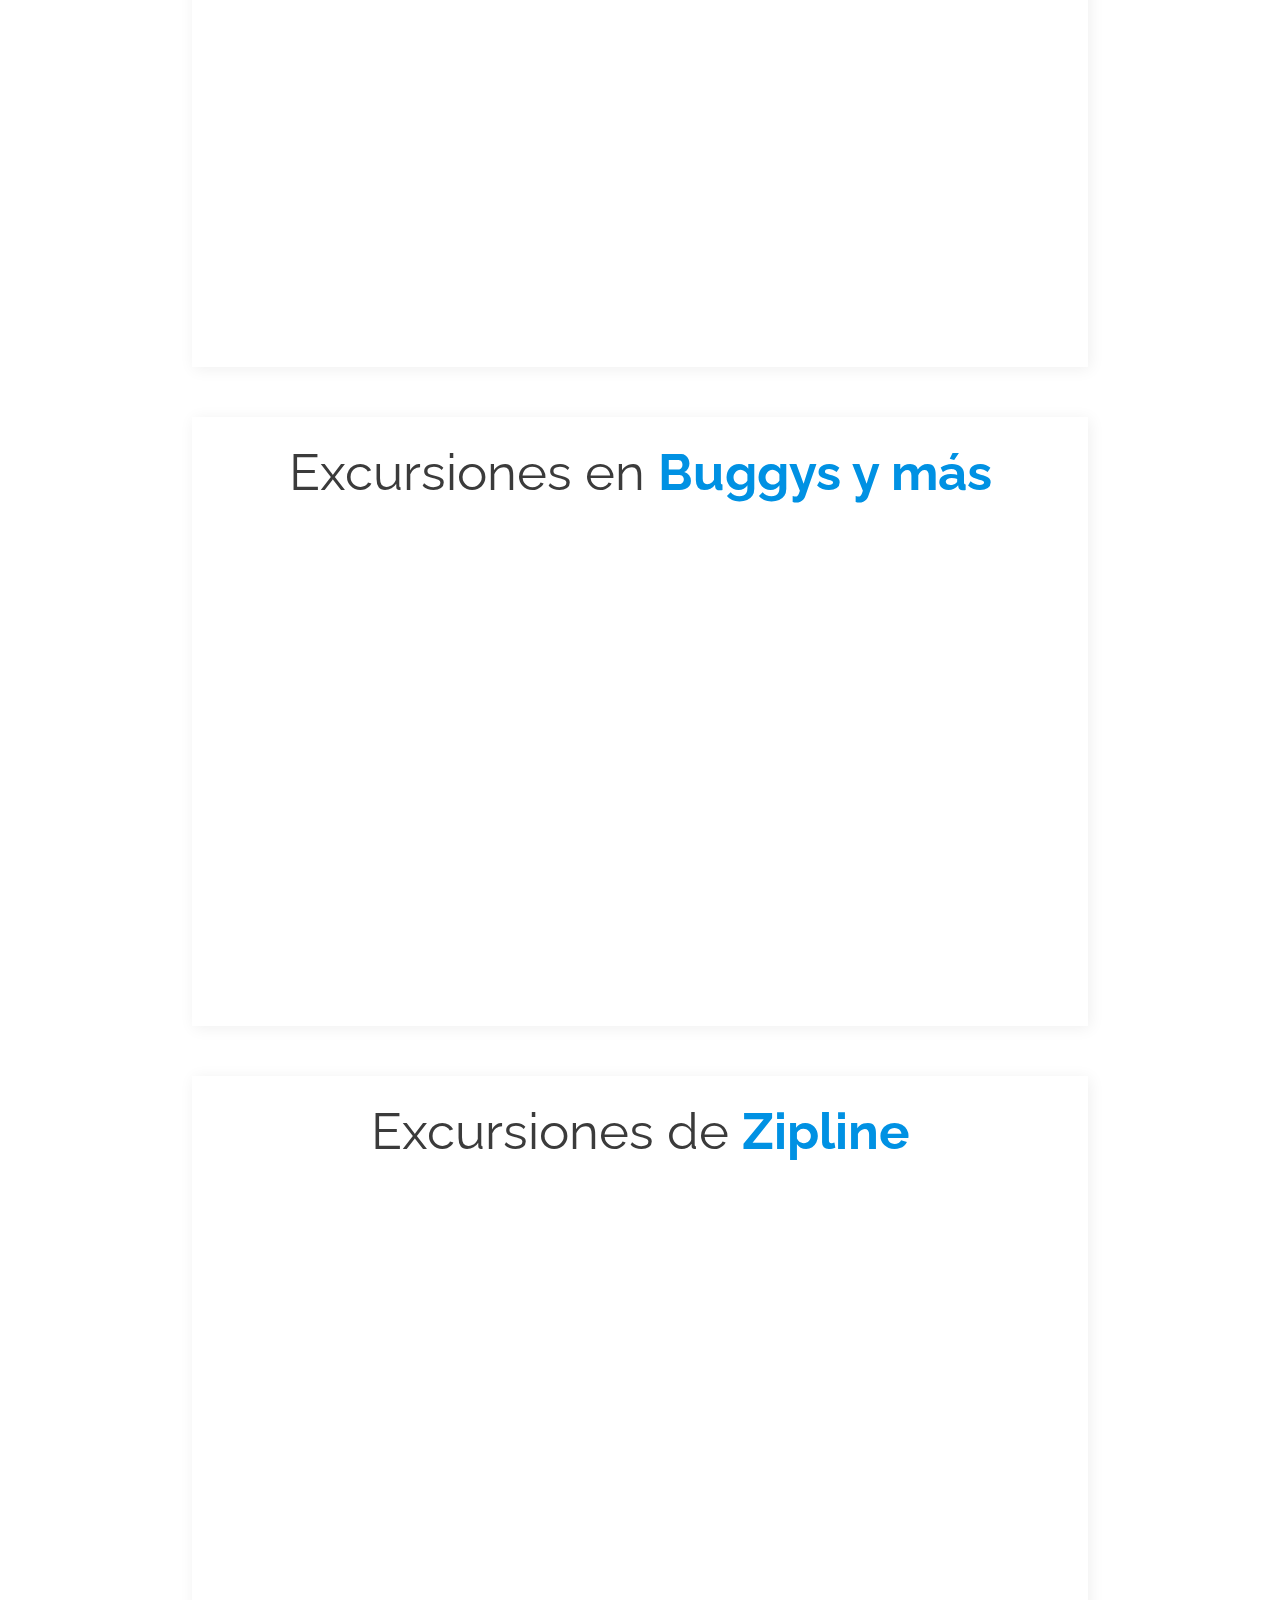
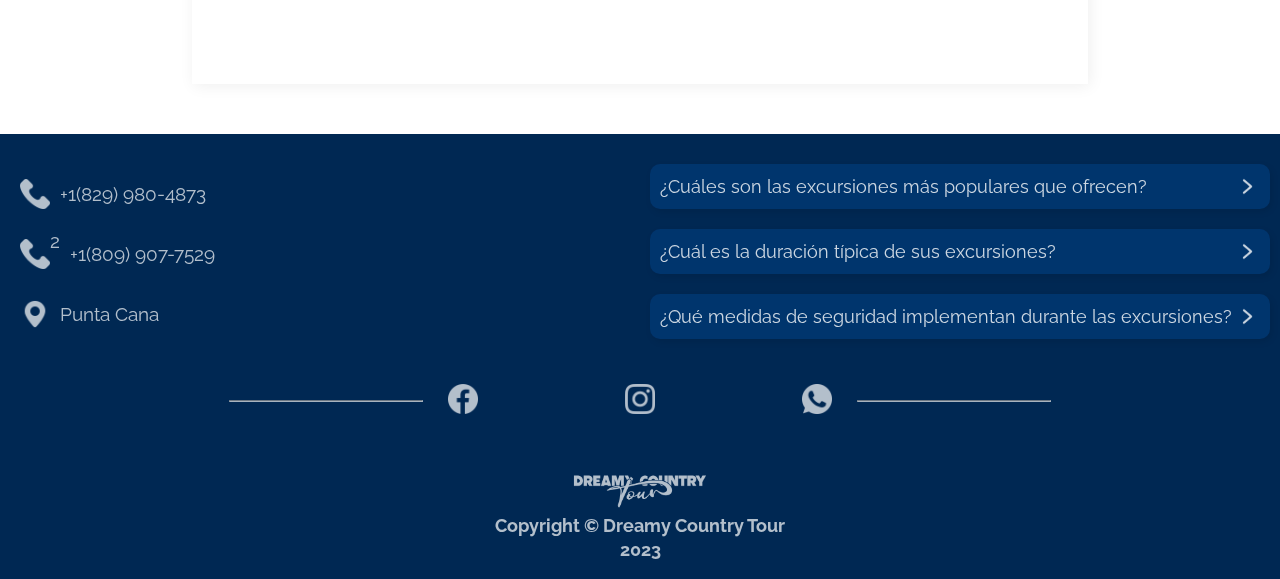
<file: excursiones.html>
<!DOCTYPE html>
<html lang="es">

<head>
    <meta charset="UTF-8">
    <meta name="viewport" content="width=device-width, initial-scale=1.0">
    <title>DCT Excursiones</title>
    <!--? Icono de la pagina web -->
    <link rel="icon" href="./recursos/iconos/icono-web.ico" type="image/x-icon">
    <!--? Fuente de letras -->
    <link href="https://fonts.googleapis.com/css2?family=Raleway:wght@500&display=swap" rel="stylesheet">
    <link rel="preconnect" href="https://fonts.googleapis.com">
    <link href="https://fonts.googleapis.com/css2?family=Ubuntu:wght@300;400;500;700&display=swap" rel="stylesheet">

    <!--? Hojas de estilo para cada seccion -->
    <link href="./style/reset.css" rel="stylesheet" />
    <link href="./style/global-style.css" rel="stylesheet" />
    <link href="./style/menu/menu.css" rel="stylesheet" />
    <link href="./style/footer/redes.css" rel="stylesheet" />
    <link href="./style/footer/copy.css" rel="stylesheet" />
    <link href="./style/footer/datos.css" rel="stylesheet" />
    <link href="./style/footer/preguntas.css" rel="stylesheet" />
    <link href="./style/boton_arriba/boton_arriba.css" rel="stylesheet" />

    <link rel="stylesheet" href="./style/excursiones/excursiones/excursiones.css">
    <link rel="stylesheet" href="./style/comentarios/comentarios.css">
</head>

<body>

    <!--? BOTON VOLVER ARRIBA -->
    <div class="boton_flotante">
        <div class="contenedor_arriba">
            <a href="#inicio_menu" class="boton_imagen" id="boton_img">
                <img src="./recursos/iconos/flecha.png" alt="flecha arriba">
            </a>
            <div class="div_fondo"></div>
        </div>
    </div>
    <!--! FIN BOTON VOLVER ARRIBA -->


    <!--? MENU NAVEGACION -->
    <section id="inicio_menu">
        <header class="menu_contenedor">
            <div class="menu_contenedor--Logo">
                <a href="./index.html">
                    <img src="./recursos/fotos/DCT-Logo-PNG-2.png" class="menu_imagen" />
                </a>
                <div class="menu_contenedor--boton">
                    <span class="menu_span menu_span-1"></span>
                    <span class="menu_span menu_span-2"></span>
                    <span class="menu_span menu_span-3"></span>
                </div>
            </div>
        </header>
        <nav class="menu_opciones">
            <ul class="menu_opciones--links">
                <li class="menu_opciones--linkOpcion"><a href="./index.html"><img src="./recursos/iconos/inicio.png"
                            alt="Inoco menú">
                        <p>Inicio</p>
                    </a></li>
            </ul>
        </nav>
        <div class="menu_contacto">
            <a class="menu_contacto--link" href="./index.html#contactanos">Contáctanos</a>
        </div>
    </section>
    <!--! FIN MENU NAVEGACION -->

    <section id="excursiones">
        <div class="contenedor_excursiones">
            <div class="contenedor_cabecera">
                <h1 class="excursiones_titulo">Explora las Joyas de Nuestra Nación en <span>Nuestras Inolvidables
                        Excursiones</span></h1>
            </div>
        </div>
        <div class="contenedor_excursiones-informacion">
            <div class="excursion_fotos excursion_fotos-1">
                <h2>Excursiones a <span>Playas</span></h2>
                <div class="contenedor_fotos-excursiones elemento">
                    <img class="fotos_excursiones-img" src="./recursos/fotos/Excursiones/Fotos_Página_Excursiones/2.webp" alt="foto excursion">
                    <div class="overlay">
                        <p class="fotos_excursiones-texto">Día de aventura en Playa Macao: <span>¡una jornada repleta de diversión bajo el sol!</span> Descubre las 
                            emocionantes actividades que te esperan en este paraíso tropical, donde la diversión nunca termina.</p>
                    </div>
                </div>
                <div class="contenedor_fotos-excursiones elemento">
                    <img class="fotos_excursiones-img" src="./recursos/fotos/Excursiones/Fotos_Página_Excursiones/caballo-1.webp" alt="foto excursion">
                    <div class="overlay">
                        <p class="fotos_excursiones-texto">Una emocionante parada en nuestro exclusivo tour a caballo. Disfruta de las maravillas de la costa mientras consentimos tus sentidos con una experiencia inolvidable. 
                            <span>¡Sumérgete en la belleza del mar y la arena, todo a tu ritmo!</span></p>
                    </div>
                </div>
                <div class="contenedor_fotos-excursiones elemento">
                    <img class="fotos_excursiones-img" src="./recursos/fotos/Excursiones/Fotos_Página_Excursiones/10.webp" alt="foto excursion">
                    <div class="overlay">
                        <p class="fotos_excursiones-texto">Parada en una casa típica donde encontrarás atracciones como una acogedora cafetería artesanal, 
                            una variedad de tabacos exquisitos y mucho más. <span>¡Ven y descubre todo lo que tenemos para ofrecerte!</span></p>
                    </div>
                </div>
            </div>
            <div class="excursion_fotos excursion_fotos-2">
                <h2>Excursiones a <span>Caballo</span></h2>
                <div class="contenedor_fotos-excursiones elemento">
                    <img class="fotos_excursiones-img" src="./recursos/fotos/Excursiones/Fotos_Página_Excursiones/caballo-2.webp" alt="foto excursion">
                    <div class="overlay">
                        <p class="fotos_excursiones-texto"><span>¡Disfruta de un emocionante día de aventura con nuestro Tour de los Cabellos!</span></p>
                    </div>
                </div>
                <div class="contenedor_fotos-excursiones elemento">
                    <img class="fotos_excursiones-img" src="./recursos/fotos/Excursiones/Fotos_Página_Excursiones/caballo-8.webp" alt="foto excursion">
                    <div class="overlay">
                        <p class="fotos_excursiones-texto"><span>¡Disfruta de un emocionante día de aventura con nuestro Tour de los Cabellos!</span></p>
                    </div>
                </div>
                <div class="contenedor_fotos-excursiones elemento">
                    <img class="fotos_excursiones-img" src="./recursos/fotos/Excursiones/Fotos_Página_Excursiones/caballo-6.webp" alt="foto excursion">
                    <div class="overlay">
                        <p class="fotos_excursiones-texto"><span>Explora playas paradisíacas, 
                            visita encantadores pueblos costeros y conoce a los lugareños amigables.</span> Además, emocionantes actividades como kayak en grutas secretas, 
                            senderismo en colinas con vistas panorámicas y una visita a una reserva natural te esperan.</p>
                    </div>
                </div>
            </div>
            <div class="excursion_fotos excursion_fotos-3">
                <h2>Excursiones en <span>Buggys y más</span></h2>
                <div class="contenedor_fotos-excursiones elemento">
                    <img class="fotos_excursiones-img" src="./recursos/fotos/Excursiones/Fotos_Página_Excursiones/buggy-4.webp" alt="foto excursion">
                    <div class="overlay">
                        <p class="fotos_excursiones-texto">El emocionante tour de buggys te llevará a través de una serie de paradas fascinantes, 
                            donde experimentarás la diversión a bordo de potentes buggys, cuatrimotos y mucho más. <span>¡Prepárate para una experiencia inolvidable!</span></p>
                    </div>
                </div>
                <div class="contenedor_fotos-excursiones elemento">
                    <img class="fotos_excursiones-img" src="./recursos/fotos/Excursiones/Fotos_Página_Excursiones/1.webp" alt="foto excursion">
                    <div class="overlay">
                        <p class="fotos_excursiones-texto">La Cueva Taina, ubicada a 25 pies bajo la superficie, te sumerge en un mundo 
                            de aguas cristalinas y paisajes subacuáticos impresionantes. Esta maravilla natural cautiva con su 
                            belleza única. <span>Sumérgete en un paraíso acuático donde la magia de la naturaleza te dejará sin 
                            palabras.</span></p>
                    </div>
                </div>
                <div class="contenedor_fotos-excursiones elemento">
                    <img class="fotos_excursiones-img" src="./recursos/fotos/Excursiones/Fotos_Página_Excursiones/9.webp" alt="foto excursion">
                    <div class="overlay">
                        <p class="fotos_excursiones-texto">La Cueva Taina, ubicada a 25 pies bajo la superficie, te sumerge en un mundo 
                            de aguas cristalinas y paisajes subacuáticos impresionantes. Esta maravilla natural cautiva con su 
                            belleza única. <span>Sumérgete en un paraíso acuático donde la magia de la naturaleza te dejará sin 
                            palabras.</span></p>
                    </div>
                </div>
                <div class="contenedor_fotos-excursiones elemento">
                    <img class="fotos_excursiones-img" src="./recursos/fotos/Excursiones/Fotos_Página_Excursiones/3.webp" alt="foto excursion">
                    <div class="overlay">
                        <p class="fotos_excursiones-texto">La Cueva Taina, ubicada a 25 pies bajo la superficie, te sumerge en un mundo 
                            de aguas cristalinas y paisajes subacuáticos impresionantes. Esta maravilla natural cautiva con su 
                            belleza única. <span>Sumérgete en un paraíso acuático donde la magia de la naturaleza te dejará sin 
                            palabras.</span></p>
                    </div>
                </div>
            </div>






            <div class="excursion_fotos excursion_fotos-3">
                <h2>Excursiones de <span>Zipline</span></h2>
                <div class="contenedor_fotos-excursiones elemento">
                    <img class="fotos_excursiones-img" src="./recursos/fotos/Excursiones/zip-line/8.webp" alt="foto excursion">
                    <div class="overlay">
                        <p class="fotos_excursiones-texto">¿Te atreverías a surcar valles a 55 km/h? El Zipline en Punta Cana es 
                            emocionante y memorable. Una experiencia imperdible que añadirá emoción a tu viaje caribeño. 
                            <span>¡Explora la emoción en estado puro!</span></p>
                    </div>
                </div>
                <div class="contenedor_fotos-excursiones elemento">
                    <img class="fotos_excursiones-img" src="./recursos/fotos/Excursiones/zip-line/9.webp" alt="foto excursion">
                    <div class="overlay">
                        <p class="fotos_excursiones-texto">¿Te atreverías a surcar valles a 55 km/h? El Zipline en Punta Cana es 
                            emocionante y memorable. Una experiencia imperdible que añadirá emoción a tu viaje caribeño. 
                            <span>¡Explora la emoción en estado puro!</span></p>
                    </div>
                </div>
                <div class="contenedor_fotos-excursiones elemento">
                    <img class="fotos_excursiones-img" src="./recursos/fotos/Excursiones/zip-line/10.webp" alt="foto excursion">
                    <div class="overlay">
                        <p class="fotos_excursiones-texto">Te garantizamos que esta aventura te dejará asombrado. Es una de esas 
                            vivencias que permanecerá grabada en tu memoria, y lo mejor de todo, añadirá un toque inolvidable a 
                            tu viaje a Punta Cana. <span>¡Anímate a explorar la emoción en estado puro!</span></p>
                    </div>
                </div>
            </div>
        </div>
    </section>

    <!--? PIE DE PAGINA O FOOTER -->
    <section id="footer">
        <div class="footer_contenedor">

            <div class="footer_contenedor--datos">

                <div class="footer_preguntas-frecuentes">
                    <div class="footer_pregunta-1 footer_preguntas--contenedor">
                        <div class="titulo_pregunta titulo_pregunta-1">
                            <p class="footer_cuestion">¿Cuáles son las excursiones más populares que ofrecen?</p>
                            <img class="footer_icono footer_icono-1" src="./recursos/iconos/flecha.png" />
                        </div>
                        <div class="respuesta_pregunta-1 respuesta_pregunta">
                            <p>Nuestras excursiones más populares incluyen visitas a la Isla Saona,
                                recorridos en buggys emocionantes, paseos a caballo a través de
                                paisajes impresionantes y días de relax en Playa Macao. Estas son
                                solo algunas de las emocionantes experiencias que ofrecemos para
                                que descubras lo mejor de la República Dominicana.</p>
                        </div>
                    </div>

                    <div class="footer_pregunta-2 footer_preguntas--contenedor">
                        <div class="titulo_pregunta titulo_pregunta-2">
                            <p class="footer_cuestion">¿Cuál es la duración típica de sus excursiones?</p>
                            <img class="footer_icono footer_icono-2" src="./recursos/iconos/flecha.png" />
                        </div>
                        <div class="respuesta_pregunta-2 respuesta_pregunta">
                            <p>La duración de nuestras excursiones varía según la actividad. Por ejemplo,
                                nuestros paseos en buggy suelen durar alrededor de 3-4 horas, mientras
                                que las excursiones a la Isla Saona pueden llevar un día completo. Te
                                recomendamos verificar la duración específica de cada actividad en la
                                descripción detallada de cada tour contactando con nosotros.</p>
                        </div>
                    </div>

                    <div class="footer_pregunta-3 footer_preguntas--contenedor">
                        <div class="titulo_pregunta titulo_pregunta-3">
                            <p class="footer_cuestion">¿Qué medidas de seguridad implementan durante las excursiones?
                            </p>
                            <img class="footer_icono footer_icono-3" src="./recursos/iconos/flecha.png" />
                        </div>
                        <div class="respuesta_pregunta-3 respuesta_pregunta">
                            <p>La seguridad de nuestros clientes es nuestra máxima prioridad. Nuestros
                                guías altamente capacitados y experimentados se aseguran de que todas las
                                actividades se realicen de manera segura. Proporcionamos equipo de
                                protección cuando sea necesario, como cascos en los paseos en buggy,
                                y seguimos estrictas pautas de seguridad en cada actividad. Además,
                                nuestras excursiones son adecuadas para todas las edades y niveles
                                de experiencia, y siempre estamos disponibles para responder a cualquier
                                pregunta o preocupación relacionada con la seguridad que puedas tener.</p>
                        </div>
                    </div>
                </div>

                <hr class="footer_ubicacion-linea">
                <div class="footer_ubicacion">

                    <ul>
                        <li><a href="https://wa.me/18299804873?text=¡Hola! Vengo desde la página web :)"
                                target="_blank"><img src="./recursos/iconos/telefono.png" alt="teléfonos">
                                <p>+1(829) 980-4873</p>
                            </a></li>
                        <li><a href="https://wa.me/18099077529?text=¡Hola! Vengo desde la página web :)"
                                target="_blank"><img src="./recursos/iconos/telefono.png" alt="teléfonos">
                                <p><span>2</span>+1(809) 907-7529</p>
                            </a></li>
                        <li><a href="https://maps.app.goo.gl/PzZ9otQuGDmVq4af7" target="_blank"><img
                                    src="./recursos/iconos/ubicacion.png" alt="ubicación">
                                <p>Punta Cana</p>
                            </a></li>
                    </ul>
                </div>
            </div>

            <div class="footer_redes-sociales">
                <hr class="redes_linea-decorativa">
                <ul>
                    <li class="redes_icono"><a class="redes_icono-link"
                            href="https://www.facebook.com/profile.php?id=61551477692491" target="_blank"><img
                                src="./recursos/iconos/facebook.png" /></a></li>
                    <li class="redes_icono"><a class="redes_icono-link" href="https://instagram.com/dreamycontrytourdr"
                            target="_blank"><img src="./recursos/iconos/instagram.png" /></a></li>
                    <li class="redes_icono"><a class="redes_icono-link"
                            href="https://wa.me/18299804873?text=¡Hola! Vengo desde la página web :)"
                            target="_blank"><img src="./recursos/iconos/whatsapp.png" /></a></li>
                    <!-- <li class="redes_icono"><a class="redes_icono-link" href="https://instagram.com/dreamycontrytourdr"
                            target="_blank"><img src="./recursos/iconos/tik-tok.png" /></a></li> -->
                </ul>
                <hr class="redes_linea-decorativa">
            </div>
            <div class="copyrigth">
                <img class="copyrigth_logo" src="./recursos/fotos/DCT-Logo-PNG-2.png" />
                <h2 class="copyrigth_desarrollo">Copyright &copy; Dreamy Country Tour</h2>
                <h3 class="copyrigth_desarrollo">2023</h3>
            </div>
        </div>
    </section>
    <!--! FIN PIE DE PAGINA FOOTER -->

    <!--? ARCHIVOS JS PARA FUNCIONALIDADES-->
    <script src="./scripts/scroll_aparicion.js"></script>
    <script src="./scripts/navegacion.js"></script>
    <script src="./scripts/boton_arriba.js"></script>
    <script src="./scripts/preguntasFrecuentes.js"></script>
</body>

</html>
</file>
<file: style/global-style.css>
html {
    scroll-behavior: smooth;
}


body {
    margin: 0;
    padding: 0;
    background-color: #F5F5F5;
    font-family: 'Raleway';
    font-size: 18px;
    width: 100%;
}

::-webkit-scrollbar {
    width: 12px;
}

::-webkit-scrollbar-track {
    background-color: rgb(236, 236, 236);
}

::-webkit-scrollbar-thumb {
    background-color: #1981c6;
}
</file>
<file: style/menu/menu.css>
.menu_contenedor {
    display: flex;
    flex-direction: column;
    background-color: #FFFFFF;
}

.menu_contenedor--Logo {
    display: flex;
    align-items: center;
    justify-content: space-between;
    width: 100%;
    height: 80PX;
    background-color: #FFFFFF;
    box-shadow: 5px 5px 10px rgba(0, 0, 0, 0.07);
}

.menu_imagen {
    width: 180px;
    transition: 0.2s ease;
    cursor: pointer;
}

.menu_imagen:hover {
    opacity: 0.88;
    transition: 0.2s ease;
    transform: scale(1.05);
}

.menu_contenedor--boton {
    width: 55px;
    height: 55px;
    margin: 10px;
    border-radius: 10px;
    background-color: rgb(255, 255, 255);
    display: flex;
    flex-direction: column;
    align-items: center;
    cursor: pointer;
    transition: 0.2s ease;
    box-shadow: 0 0 7px #0000001b;
}

.menu_contenedor--boton:hover {
    box-shadow: 0px 0px 10px rgba(0, 0, 0, 0.166);
    transition: 0.2s ease;
}

.menu_span {
    position: relative;
    width: 80%;
    height: 7px;
    border-radius: 4px;
    margin-top: 8px;
    background-color: #1D90DF;
    transition: 0.2s ease;
}

.menu_span-1 {
    width: 60%;
}

.menu_span-3 {
    width: 60%;
}

/*? clases para agregar y eliminar al hacer click en el boton*/
.menu_span-1-active {
    transform: rotate(45deg);
    background-color: #005893;
    top: 15px;
    width: 80%;
}

.menu_span-2-active {
    display: none;
}

.menu_span-3-active {
    transform: rotate(-45deg);
    background-color: #005893;
    top: 0px;
    width: 80%;
}

/*? Lista menu*/
.menu_opciones {
    z-index: 20;
    position: fixed;
    font-family: 'Raleway';
    width: 100%;
    display: flex;
    flex-direction: column;
    justify-content: center;
    animation-fill-mode: forwards;
    box-shadow: 0 5px 10px #0000003e;
    background-color: #002853;
    opacity: 0;
    transform: translateX(100vh);
    transition: opacity 0.3s ease, transform 0.2s ease;
}

.menu_opciones--links {
    display: flex;
    flex-direction: column;
    justify-content: space-around;
    height: 100%;
    min-height: 50vh;
    padding-bottom: 20px;
}

.menu_opciones--linkOpcion {
    margin-top: 20px;
    font-size: 1.7rem;
    font-weight: 500;
    color: #ffffff;
    display: flex;
    justify-content: center;
}

.menu_opciones--linkOpcion:hover {
    opacity: 1;
    transition: 0.3s ease;
}

.menu_opciones--linkOpcion a {
    width: 50%;
    display: flex;
    align-items: center;
    opacity: 0.7;
}

.menu_opciones--linkOpcion a:hover {
    opacity: 1;
    transition: 0.3s ease;
}

.menu_opciones--linkOpcion img {
    width: 30px;
    margin-right: 20px;
}

.menu_contacto {
    display: none;
    background-color: #fff;
}

/*! Para hacerlo responsive */
/* Estilos para tablet (de 601px a 1024px) */
@media screen and (max-width: 1024px) {
    .menu_opciones--links {
        min-height: 30vh;
    }
}

/* Estilos para PC (a partir de 1025px) */
@media screen and (min-width: 1025px) {
    #inicio_menu {
        display: flex;
        flex-direction: row;
        width: 100%;
        height: 70px;
        box-shadow: 5px 5px 10px rgba(0, 0, 0, 0.07);
    }

    .menu_contenedor {
        width: 20%;
        align-items: center;
        justify-content: center;
        
    }

    .menu_contenedor--Logo {
        justify-content: center;
        width: 100%;
        background-color: #ffffff00;
        box-shadow: none;
    }

    .menu_contenedor--boton {
        display: none;
    }

    .menu_opciones {
        z-index: initial;
        position: static;
        width: 70%;
        box-shadow: none;
        background-color: #FFFFFF;
        opacity: 1;
        transform: translateX(0);
        transition: none;
        align-items: end;
    }

    .menu_opciones--links {
        display: flex;
        flex-direction: row;
        margin-top: 0;
        padding: 0;
        width: 70%;
        height: 100%;
        min-height: 0;
    }

    .menu_opciones--linkOpcion {
        margin-top: 0;
        font-size: 1.2rem;
        color: rgb(97, 97, 97);
        display: flex;
        align-items: center;
        justify-content: center;
        width: 100%;
        height: 100%;
        cursor: pointer;
    }

    .menu_opciones--linkOpcion:hover {
        transition: 0.2s ease;
        background-color: #0056b114;
    }

    .menu_opciones--linkOpcion a {
        width: 100%;
        height: 100%;
        opacity: 1;
        justify-content: center;
    }

    .menu_opciones--linkOpcion a:hover {
        opacity: 1;
        color: #005b98;
        transition: 0.3s ease;
    }

    .menu_opciones--linkOpcion img {
        display: none;
    }

    .menu_contacto {
        display: flex;
        width: 20%;
        justify-content: center;
        align-items: center;
        font-size: 1.2rem;
        letter-spacing: 3px;
        font-family: 'Raleway';
        font-weight: bold;
        color: #ffffff;
    }

    .menu_contacto--link {
        padding: 15px 20px;
        background-color: #1D90DF;
        border-radius: 0px;
        cursor: pointer;
}

    .menu_contacto--link:hover {
        background-color: #0055b1;
        transition: 0.2s ease;
        box-shadow: 1px 3px 6px rgba(0, 0, 0, 0.273);
    }
}


.menu_opciones-inactivo {
    opacity: 1;
    transform: translateX(0);
    transition: opacity 0.3s ease, transform 0.2s ease;
}
</file>
<file: style/footer/redes.css>
#footer{
    background-color: #002853;
}
.footer_contenedor{
    margin: 0;
    padding: 0;
    width: 100%;
    display: flex;
    flex-direction: column;
    justify-content: center;
}

.footer_redes-sociales{
    margin-top: 30px;
    width: 100%;
    display: flex;
    justify-content: center;
    align-items: center;
}

.redes_linea-decorativa{
    width: 10%;
    background-color: rgb(255, 255, 255);
    opacity: 0.7;
}

.footer_redes-sociales ul{
    display: flex;
    justify-content: space-around;
    align-items: center;
    list-style: none;
    width: 60%;
}

.redes_icono-link img{
    width: 30px;
    opacity: 0.7;
}

.redes_icono-link img:hover{
    transition: 0.3s ease;
    opacity: 1;
}

/*! Para hacerlo responsive */
/* Estilos para PC (a partir de 1025px) */
@media screen and (min-width: 1025px) {
    .redes_linea-decorativa{
        width: 15%;
        margin: 0 25px;
    }

    .footer_redes-sociales ul{
        justify-content: space-between;
        width: 30%;
    }
}
</file>
<file: style/footer/copy.css>
.copyrigth {
    font-family: 'Raleway';
    font-size: 1.2rem;
    display: flex;
    flex-direction: column;
    align-items: center;
    color: rgb(255, 255, 255);
    margin: 20px 20px 20px 20px;
    font-weight: bold;
}

.copyrigth_logo{
    margin-top: 30px;
    width: 160px;
    filter: brightness(0) invert(1);
    opacity: 0.7;
}

.copyrigth_desarrollo {
    margin-top: 7px;
    opacity: 0.7;
    font-size: 1.1rem;
}

.firma_personal-contenedor{
    display: flex;
    align-items: center;
    justify-content: center;
    width: 100%;
    color: #ffffff;
    font-family: 'Raleway';
    margin-bottom: 5px;
    font-size: 0.7rem;
}

.firma_personal-contenedor p{
    opacity: 0.1;
}

.firma_personal-contenedor a{
    margin: 0 0 0 5px;
    opacity: 0.1;
}

.firma_personal-contenedor a:hover{
    opacity: 0.7;
    transition: 0.2s ease;
}
</file>
<file: style/footer/datos.css>
.footer_contenedor--datos{
    display: flex;
    flex-direction: column;
    padding-top: 20px;
}

.footer_ubicacion{
    width: 100%;
    margin-bottom: 20px
}

.footer_ubicacion-linea{
    width: 80%;
    opacity: 0.7;
}

.footer_ubicacion ul{
    display: flex;
    flex-direction: column;
    list-style: none;
    width: 100%;
}

.footer_ubicacion ul li{
    margin-top: 20px;
    padding: 5px 20px;
    display: flex;
    align-items: center;
    justify-content: space-between;
}

.footer_ubicacion li a{
    opacity: 0.7;
    display: flex;
    align-items: center;
}

.footer_ubicacion li a:hover{
    opacity: 1;
    transition: 0.3s ease;
}

.footer_ubicacion li a p{
    display: flex;
    align-items: center;
    color: rgb(255, 255, 255);
    font-family: 'Raleway';
    font-size: 1.2rem;
}

.footer_ubicacion ul li a img{
    width: 30px;
    margin-right: 10px;
}

.footer_ubicacion span{
    transform: translatex(-10px) translateY(-13px);
    -webkit-transform: translatex(-10px) translateY(-13px);
    -moz-transform: translatex(-10px) translateY(-13px);
    -ms-transform: translatex(-10px) translateY(-13px);
    -o-transform: translatex(-10px) translateY(-13px);
}

/*! Para hacerlo responsive */
/* Estilos para PC (a partir de 1025px) */
@media screen and (min-width: 1025px) {
    .footer_contenedor--datos{
        flex-direction: row;
        padding-top: 20px;
    }

    .footer_ubicacion{
        width: 50%;
    }

    .footer_ubicacion span{
        transform: translatex(-10px) translateY(-13px);
}

    .footer_ubicacion-linea{
        display: none;
    }
}
</file>
<file: style/footer/preguntas.css>
.footer_preguntas-frecuentes {
    width: 100%;
    display: flex;
    flex-direction: column;
}

.footer_preguntas--contenedor {
    background-color: #00356d;
    color: rgb(255, 255, 255);
    padding: 10px;
    margin: 10px;
    border-radius: 10px;
    box-shadow: 2px 3px 7px #00000018;
}

.titulo_pregunta {
    display: flex;
    flex-direction: row;
    align-items: center;
    justify-content: space-between;
    cursor: pointer;
    opacity: 0.8;
}

.titulo_pregunta:hover {
    opacity: 1;
    transition: 0.3s ease;
}

.footer_cuestion {
    font-size: 1.1rem;
    font-family: 'Raleway';
}

.footer_icono {
    width: 25px;
    transition: 0.1s ease;
}

.respuesta_pregunta {
    padding: 10px;
    margin: 5px 0 10px 0;
    font-family: 'Raleway';
    display: none;
    max-height: 0;
    transition: max-height 0.3s ease-in-out;
}

/*? Clases para cambio con javascript */
.footer_icono--activo {
    transition: 0.1s ease;
    transform: rotate(90deg);
    opacity: 1;
}

.respuesta_pregunta--activo {
    display: block;
    max-height: 1000px;
}

/*! Para hacerlo responsive */
/* Estilos para PC (a partir de 1025px) */
@media screen and (min-width: 1025px) {
    .footer_preguntas-frecuentes {
        width: 50%;
        order: 3;
    }
}
</file>
<file: style/presentacion/presentacion.css>
.presentacion_contenedor {
    display: flex;
    height: calc((105vh) - (80px));
    min-height: 800px;
    flex-direction: column;
    background-image: url('../../recursos/fotos/vector-lineas-3.png');
    background-size: 100%;
    background-repeat: no-repeat;
    background-position: center bottom;
}

.presentacion_contenedor--izquierdo {
    display: flex;
    flex-direction: column;
    width: 100%;
}

.presentacion_titulo {
    font-family: 'Raleway';
    font-size: 2.5rem;
    color: rgb(58, 58, 58);
    margin-bottom: 10px;
    padding: 10px 15px 0 15px;
}

@media screen and (max-width: 601px) {
    .con-salto::before {
        content: "\A";
        /* Pseudo-elemento de línea nueva */
    }

    .con-salto::after {
        content: "\A";
        /* Pseudo-elemento de línea nueva */
        white-space: pre;
        /* Espaciado preservado */
    }
}

.escritura_parpadeo {
    animation: cursorEscritura 1.5s infinite;
    -webkit-animation: cursorEscritura 1.5s infinite;
}

.presentacion_titulo .titulo {
    font-family: 'Ubuntu';
    font-size: 3.4rem;
    font-weight: 700;
    color: #1D90DF;
    display: block;
}

.presentacion_descripcion {
    font-family: 'Raleway';
    font-size: 1.3rem;
    color: rgb(58, 58, 58);
    padding: 0px 15px;
}

.presentacion_contenedor--derecho {
    width: 100%;
    display: flex;
    justify-content: center;
}

.presentacion_contenedor--derecho img {
    width: 100%;
    margin-top: 10px;
}

.presentacion_contacto {
    display: flex;
    width: 100%;
    justify-content: center;
    align-items: center;
    font-size: 1.2rem;
    letter-spacing: 3px;
    font-family: 'Raleway';
    font-weight: bold;
    color: #ffffff;
    margin-top: 20px;
}

.presentacion--link {
    padding: 15px 20px;
    background-color: #1D90DF;
    border-radius: 0px;
    cursor: pointer;
}

.presentacion--link:hover {
    background-color: #0055b1;
    transition: 0.2s ease;
    box-shadow: 1px 3px 6px rgba(0, 0, 0, 0.174);
}




/*! Para hacerlo responsive */
/* Estilos para tablet (de 601px a 1024px) */
@media screen and (min-width: 601px) and (max-width: 1024px) {
    .presentacion_contenedor {
        flex-direction: row;
        width: 100%;
        background-image: url('../../recursos/fotos/vector-lineas-2.png');
        background-position: center bottom;
    }

    .presentacion_contenedor--izquierdo {
        width: 50%;
        justify-content: center;
    }

    .presentacion_titulo {
        font-size: 3.2rem;
        padding: 0 0 0 20px;
    }

    .con-salto::before {
        content: "\A";
        /* Pseudo-elemento de línea nueva */
    }

    .con-salto::after {
        content: "\A";
        /* Pseudo-elemento de línea nueva */
        white-space: pre;
        /* Espaciado preservado */
    }

    .presentacion_titulo .titulo {
        font-size: 3.8rem;
    }

    .presentacion_descripcion {
        padding: 0 10px 0 20px;
        font-size: 1.6rem;
    }

    .presentacion_contenedor--derecho {
        width: 50%;
        align-items: center;
    }

    .presentacion_contenedor--derecho img {
        width: 100%;
        max-width: 400px;
        margin-top: 0;
    }

    .presentacion_contacto {
        margin-top: 40px;
    }
}

/* Estilos para PC (a partir de 1025px) */
@media screen and (min-width: 1025px) {
    .presentacion_contenedor {
        flex-direction: row;
        height: calc((100vh) - (60px));
        min-height: 500px;
        background-image: url('../../recursos/fotos/vector-lineas.png');
        background-position: center bottom;
    }

    .presentacion_contenedor--izquierdo {
        width: 50%;
        justify-content: center;
    }

    .presentacion_titulo {
        font-size: 4rem;
        padding: 0 0 0 20px;
        color: #4b4b4b;
    }

    .presentacion_titulo .titulo {
        font-size: 5rem;
    }

    .presentacion_descripcion {
        padding: 0 10px 0 23px;
        font-size: 2rem;
        color: #4b4b4b;
    }

    .presentacion_contenedor--derecho {
        width: 50%;
        align-items: center;
    }

    .presentacion_contenedor--derecho img {
        width: 100%;
        max-width: 700px;
    }

    .presentacion_contacto {
        display: none;
    }
}

@keyframes cursorEscritura {

    0%,
    100% {
        opacity: 1;
        color: #1D90DF;

    }

    50% {
        opacity: 0.4;
    }
}
</file>
<file: style/viajes/viajes.css>
#viajes {
    width: 100%;
    background-color: #0091E3;
    padding: 30px 0;
}

.contenedor_viajes {
    display: flex;
    flex-direction: column;
    justify-content: center;
    align-items: center;
}

.viajes_titulo {
    color: rgb(255, 255, 255);
    font-family: 'Raleway';
    font-size: 1.4rem;
    letter-spacing: 2px;
    font-weight: bold;
    text-align: center;
    margin-bottom: 30px;
}

.contenedor_carta {
    display: flex;
    flex-direction: column;
    align-items: center;
    width: 100%;



    opacity: 0;
    /* Elementos inicialmente invisibles */
    transform: translateY(30px);
    /* Elementos inicialmente 30px hacia abajo */
    transition: opacity 0.5s ease, transform 0.5s ease;
}

.cartas_excursiones {
    background-color: rgb(255, 255, 255);
    margin-bottom: 30px;
    width: 320px;
    box-shadow: 1px 3px 10px #00000034;
}

.foto_excursion {
    width: 100%;
    height: 200px;
}

.informacion_excursion {
    display: flex;
    flex-direction: column;
}

.informacion_titulo {
    font-family: 'Raleway';
    margin: 10px 0 10px 8px;
    font-size: 1.5rem;
    font-weight: 700;
    color: rgb(58, 58, 58);
}

.informacion_iconos {
    padding: 0 10px;
    margin-bottom: 10px;
    width: 50%;
}

.informacion_iconos img {
    width: 30px;
    height: 30px;
    margin-right: 10px;
    opacity: 0.6;
}

.informacion_descripcion {
    font-family: 'Raleway';
    padding: 0 8px 30px 8px;
    font-size: 1.2rem;
    letter-spacing: 1px;
    color: rgb(58, 58, 58);
}

.informacion_descripcion span {
    color: #1D90DF;
    font-weight: bold;
}

/*! PARA EL CARRUSEL */
.slider {
    width: 100%;
    height: 200px;
    margin: auto;
    position: relative;
    overflow: hidden;
}

.slider .list {
    position: absolute;
    width: max-content;
    height: 200px;
    left: 0;
    top: 0;
    display: flex;
    transition: 1s;
    -webkit-transition: 1s;
    -moz-transition: 1s;
    -ms-transition: 1s;
    -o-transition: 1s;
}

.slider .list img {
    width: 1000px;
    max-width: 100vw;
    height: 200px;
    object-fit: cover;
}

.slider .buttons {
    position: absolute;
    top: 40%;
    left: 5%;
    width: 90%;
    display: flex;
    justify-content: space-between;
}

.slider .buttons button {
    width: 50px;
    height: 50px;
    border-radius: 50%;
    background-color: #fff5;
    color: #fff;
    border: none;
    font-family: 'Raleway';
    font-weight: bold;
    cursor: pointer;
    display: flex;
    align-items: center;
    justify-content: center;
}

.slider .buttons button:hover img {
    opacity: 1;
    transition: 0.3s ease;
}

.buttons img {
    opacity: 0.6;
    width: 20px;
}

.slider .dots {
    position: absolute;
    top: 170px;
    left: 0;
    color: #fff;
    width: 100%;
    margin: 0;
    padding: 0;
    display: flex;
    justify-content: center;
}

.slider .dots li {
    list-style: none;
    width: 10px;
    height: 10px;
    background-color: #fff;
    margin: 10px;
    border-radius: 20px;
    transition: 0.5s;
    cursor: pointer;
    opacity: 0.7;
}

.slider .dots li:hover {
    opacity: 1;
    transition: 0.2s ease;
}

.slider .dots li.active {
    width: 30px;
}

/*! PARA EL CARRUSEL FIN*/

.contenedor_ilustracion {
    display: none;
}

.viajes_saber-mas {
    background-color: #ffffff;
    color: #0091E3;
    font-family: 'Raleway';
    font-size: 1.3rem;
    padding: 10px 15px;
    box-shadow: 2px 2px 6px #00000025;
    margin: 50px 0 90px 0;
}

.viajes_saber-mas:hover {
    text-decoration: underline;
}

@media screen and (min-width: 601px) and (max-width: 1024px) {
    .viajes_titulo {
        font-size: 2.8rem;
        margin-bottom: 60px;
    }

    .contenedor_carta {
        flex-direction: row;
        justify-content: center;
    }

    .cartas_excursiones {
        width: 80%;
        box-shadow: 1px 3px 15px #00000037;
    }

    .foto_excursion {
        width: 100%;
        height: 280px;
    }

    .informacion_titulo {
        font-size: 2.3rem;
    }

    .informacion_descripcion {
        font-size: 1.8rem;
        letter-spacing: 1px;
    }

    /*! PARA EL CARRUSEL */
    .slider {
        height: 280px;
    }

    .slider .list {
        height: 280px;
    }

    .slider .list img {
        height: 280px;
        object-position: 0 -10px;
        /* Esto centrará la imagen */
    }

    .slider .dots {
        top: 250px;
    }

    /*! PARA EL CARRUSEL FIN*/
}

/* Estilos para PC (a partir de 1025px) */
@media screen and (min-width: 1025px) {
    .viajes_titulo {
        font-size: 4rem;
        margin-top: 20px;
        margin-bottom: 60px;
    }

    .contenedor_carta {
        width: 100%;
        flex-direction: row;
        justify-content: center;
        margin-bottom: 30px;
    }

    .cartas_excursiones {
        width: 60%;
        height: 350px;
        display: flex;
        flex-direction: row;
    }

    .foto_excursion {
        width: 60%;
        height: 350px;
    }

    .informacion_excursion {
        width: 40%;

    }

    .informacion_titulo {
        margin: 05px 0 13px 20px;
        font-size: 2rem;
    }

    .informacion_iconos {
        padding: 0 20px;
        margin-bottom: 10px;
    }

    .informacion_iconos img {
        width: 25px;
        height: 25px;
        opacity: 0.7;
    }

    .informacion_descripcion {
        padding: 0 10px 30px 20px;
        font-size: 1.3rem;
    }

    .contenedor_ilustracion {
        display: flex;
        flex-direction: column;
        width: 30%;
        height: auto;
        align-items: center;
        justify-content: center;
    }

    .ilustracion-1 {
        animation: FiguraFlotante 10s infinite;
        width: 300px;
    }

    .ilustracion-sombra-1 {
        width: 150px;
        animation: sombra 10s infinite;
    }

    .ilustracion-2 {
        animation: FiguraFlotante 13s infinite;
        width: 300px;
    }

    .ilustracion-sombra-2 {
        width: 150px;
        animation: sombra 13s infinite;
    }

    .ilustracion-3 {
        animation: FiguraFlotante 8s infinite;
        width: 300px;
    }

    .ilustracion-sombra-3 {
        width: 150px;
        animation: sombra 8s infinite;
    }

    .ilustracion-4 {
        animation: FiguraFlotante 8s infinite;
        width: 300px;
    }

    .ilustracion-sombra-4 {
        width: 150px;
        animation: sombra 8s infinite;
    }

    /*! PARA EL CARRUSEL */
    .slider {
        height: 100%;
        height: 350px;
    }

    .slider .list {
        height: 100%;
    }

    .slider .list img {
        width: 100%;
        height: 350px;
    }

    .slider .buttons {
        top: 45%;
    }

    .slider .dots {
        top: 320px;
    }

    /*! PARA EL CARRUSEL FIN*/

    /*? CAMBIAR ORDEN FOTOS CARTAS*/
    .contenedor_excursion--caballos .cartas_excursiones .foto_excursion {
        order: 2;
    }

    .contenedor_excursion--caballos .cartas_excursiones {
        order: 2;
    }

    .contenedor_excursion--playas .cartas_excursiones .foto_excursion {
        order: 2;
    }

    .contenedor_excursion--playas .cartas_excursiones {
        order: 2;
    }
}


/*? ANIMACION PARA ICONOS ILUSTRACION */
@keyframes FiguraFlotante {

    0%,
    100% {
        transform: scale(1) translateY(0) rotate(0);
    }

    50% {
        transform: scale(1.04) translateY(-20px) rotate(-2deg);
    }
}

@keyframes sombra {

    0%,
    100% {
        transform: scale(1);
        opacity: 0.2;
    }

    50% {
        transform: scale(0.7);
        opacity: 0.05;
    }
}

.aparecer {
    opacity: 1;
    /* Hacer que los elementos sean visibles */
    transform: translateY(0);
    /* Mover los elementos a su posición original */
}
</file>
<file: style/boton_arriba/boton_arriba.css>
.boton_flotante{
    display: flex;
    width: 45px;
    height: 45px;
    position: fixed;
    bottom: 15px;
    right: 15px;
    z-index: 50;
    opacity: 0;
    transform: translateY(30px);
    transition: opacity 0.3s ease, transform 0.3s ease;
    -webkit-transform: translateY(30px);
    -moz-transform: translateY(30px);
    -ms-transform: translateY(30px);
    -o-transform: translateY(30px);
}

.boton_arriba {
    opacity: 1;
    transform: translateY(0);
    transition: opacity 0.3s ease, transform 0.3s ease;
}

.contenedor_arriba {
    width: 100%;
    height: 100%;
    position: relative;
    display: flex;
}

.div_fondo {
    position: absolute;
    top: 0;
    left: 0;
    width: 100%;
    height: 100%;
    background-color: #006adb;
    border-radius: 10px;
    animation: circleAnimation 3s infinite;
    -webkit-animation: circleAnimation 3s infinite;
}

.boton_imagen {
    width: 100%;
    height: 100%;
    background-color: #00438a;
    border-radius: 10px;
    cursor: pointer;
    z-index: 1;
    transition: 0.2s ease;
}

.boton_imagen:hover {
    background-color: #1172b3;
}

.boton_imagen img {
    width: 100%;
    transform: rotate(-90deg);
}

@keyframes circleAnimation {
    0% {
        transform: scale(1);
        opacity: .2;
    }

    40% {
        transform: scale(1.4);
        opacity: 0;
}

    100% {
        transform: scale(1.4);
        opacity: 0;
}
}
</file>
<file: style/testimonios/testimonios.css>
.container_testimonios{
    width: 100%;
    height: auto;
    background-image: url('../../recursos/fotos/vector-lineas-4.png');
    background-size: 100%;
    background-repeat: no-repeat;
    background-position: center top;
    display: flex;
    flex-direction: column;
    align-items: center;
    padding: 80px 0 30px 0;
}

.contenedor_texto-testimonios{
    width: 90%;
    display: flex;
    flex-direction: column;
}

.texto_testimonio-titulo{
    width: 100%;
    height: auto;
    margin-bottom: 30px;
    position: relative;
}

.texto_testimonio-titulo img{
    position: absolute;
    width: 340px;
    opacity: 0.1;
    top: -50%;
    left: -11%;
    z-index: -1;
}

.texto_testimonio-titulo p{
    position: relative;
    font-family: 'Ubuntu';
    font-size: 1.4rem;
    font-weight: bold;
    display: inline-block;
    color: #1D90DF;
    margin-bottom: 20px;
    border-bottom: 4px solid #1D90DF;
    padding-bottom: 10px;
}

.texto_testimonio-titulo h2{
    font-family: 'Raleway';
    font-size: 1.8rem;
    letter-spacing: 1px;
    font-weight: 700;
    color: rgb(58, 58, 58);
}

.texto_testimonio-titulo span{
    font-family: 'Ubuntu';
    font-size: 3rem;
    color: #1D90DF;
}

.texto_testimonio-descripcion{
    margin-bottom: 25px;
}

.texto_testimonio-descripcion p{
    font-family: 'Raleway';
    font-size: 1.3rem;
    letter-spacing: 1px;
    color: rgb(58, 58, 58);
}

.contenedor_cartas-testimonios{
    display: flex;
    flex-direction: column;
    justify-content: space-between;
    width: 90%;
}

.carta-testimonios{
    width: 100%;
    max-width: 500px;
    min-height: 200px;
    border-top: 5px solid #1D90DF;
    background-color: rgb(255, 255, 255);
    margin: 0 0 40px 0;
    box-shadow: 3px 3px 7px #0000001f;
    display: flex;
    flex-direction: column;
    justify-content: space-between;
    opacity: 0;
    /*Elementosinicialmenteinvisibles*/transform: translateY(30px);
    /*Elementosinicialmente30pxhaciaabajo*/transition: opacity 0.5s ease, transform 0.5s ease;

}

.testimonio_texto{
    font-style: italic;
    padding: 10px;
    font-size: 1.1rem;
    font-family: 'Raleway';
    color: rgb(58, 58, 58);
}

.testimonio_persona{
    display: flex;
    justify-content: space-between;
    align-items: center;
    padding: 10px;
}

.testimonio_perfil{
    display: flex;
}

.testimonio_perfil img{
    width: 50px;
    height: 50px;
    border-radius: 50%;
}

.testimonio_perfil div{
    margin-left: 10px;
    display: flex;
    flex-direction: column;
    justify-content: space-around;
    font-family: 'Raleway';
    font-size: 0.8rem;
    color: rgb(58, 58, 58);
}

.testimonio_persona div p:first-child{
    font-weight: bold;
    font-size: 1rem;
}

.testimonio_persona-comillas{
    width: 40px;
    height: 40px;
}

.testimonio_perfil .p-2{
    border-radius: 0;
    width: 20px;
    height: 20px;
}

/*! Para hacerlo responsive */
/* Estilos para tablet (de 601px a 1024px) */
@media screen and (min-width: 601px) and (max-width: 1024px) {
    .container_testimonios{
        padding-top: 120px;
    }

    .contenedor_texto-testimonios{
        flex-direction: row;
        margin-bottom: 30px
    }

    .texto_testimonio-titulo{
        width: 50%;
    }

.texto_testimonio-titulo img{
    width: 500px;
    top: -60%;
    left: -21%;
}

.texto_testimonio-titulo p{
    font-size: 2rem;
}

.texto_testimonio-titulo h2{
    font-size: 2rem;
}

.texto_testimonio-titulo span{
    font-family: 'Ubuntu';
    font-size: 3.4rem;
}

.texto_testimonio-descripcion{
    margin-bottom: 0px;
    width: 50%;
}

.contenedor_cartas-testimonios{
    flex-direction: row;
    flex-wrap: wrap;
    justify-content: space-around;
    width: 100%;
}

.carta-testimonios{
    width: 45%;
    max-width: 500px;
    min-height: 200px;
    margin: 0 0 20px 0;
}
}

/* Estilos para PC (a partir de 1025px) */
@media screen and (min-width: 1025px) {
    .container_testimonios{
        padding-top: 200px;
    }

    .contenedor_texto-testimonios{
        flex-direction: row;
        margin-bottom: 40px
    }

    .texto_testimonio-titulo{
        width: 50%;
    }

.texto_testimonio-titulo img{
    width: 700px;
    top: -100%;
    left: -11%;
}

.texto_testimonio-titulo p{
    font-size: 2rem;
}

.texto_testimonio-titulo h2{
    font-size: 3rem;
}

.texto_testimonio-titulo span{
    font-family: 'Ubuntu';
    font-size: 4rem;
}


.texto_testimonio-descripcion{
    margin-bottom: 0px;
    justify-content: center;
    width: 50%;
}

.texto_testimonio-descripcion p{
    font-size: 1.5rem;
    padding: 0 50px;
}

.contenedor_cartas-testimonios{
    flex-direction: row;
    flex-wrap: wrap;
    justify-content: space-evenly;
    width: 80%;
}

.carta-testimonios{
    width: 45%;
    max-width: 500px;
    min-height: 200px;
    margin: 0 0 20px 0;
}
}

@keyframes show{
    from {
        opacity: 0;
        scale: 25%;
    }
    to {
        opacity: 1;
        scale: 100%;
    }
}


.aparecer {
    opacity: 1; /* Hacer que los elementos sean visibles */
    transform: translateY(0); /* Mover los elementos a su posición original */
}
</file>
<file: style/comentarios/comentarios.css>
.contenedor_comentarios{
    width: 100%;
    display: flex;
    flex-direction: column;
    align-items: center;
    padding-bottom: 80px;
    background-image: url('../../recursos/fotos/vector-lineas-6.svg');
    background-size: 100%;
    background-repeat: no-repeat;
    background-position: center bottom;
}

.comentario_titulo{
    font-family: 'Raleway';
    font-size: 2.4rem;
    text-align: center;
    font-weight: 600;
    color: rgb(58, 58, 58);
}

.comentario_titulo span{
    font-family: 'Ubuntu';
    font-size: 3.4rem;
    font-weight: 700;
    color: #1D90DF;
}

.contenedor_comentario-ilustracion{
    width: 100%;
    display: flex;
    flex-direction: column;
    align-items: center;
    justify-content: center;

    opacity: 0; /* Elementos inicialmente invisibles */
    transform: translateY(30px); /* Elementos inicialmente 30px hacia abajo */
    transition: opacity 0.5s ease, transform 0.5s ease;
}

.comentario_izquierdo {
    width: 100%;
    display: flex;
    justify-content: center;
    align-items: center;
    flex-direction: column;
}

.comentario_ilustracion{
    animation: Flotando 10s infinite;
    margin-top: 30px;
    padding: 0;
    width: 300px;
    max-width: 90%;
}

.ilustracion_sombra-comentario {
    width: 100px;
    animation: sombra 10s infinite;
}

.comentario_derecho{
    width: 70%;
    display: flex;
    align-items: center;
    justify-content: center;
    flex-direction: column;
}

.comentario_texto {
    margin-top: 10px;
    font-family: 'Raleway';
    font-size: 1.5rem;
    text-align: center;
    color: rgb(58, 58, 58);
}

.comentario_texto span{
    color: #1D90DF;
    font-weight: bold;
}
.comentario_link {
    padding: 15px;
    margin-top: 20px;
    font-family: 'Raleway';
    letter-spacing: 2px;
    font-weight: bold;
    font-size: 1.3rem;
    color: rgb(255, 255, 255);
    background-color: #1D90DF;
    display: flex;
    align-items: center;
    cursor: pointer;
    border: none;
    box-shadow: 2px 3px 7px #00000027;
}


.comentario_flecha{
    margin-top: 10px;
    margin-left: 10px;
    width: 40px;
    opacity: 0;
    transform: translateX(-30px);
    transition: 0.2s ease;
}

.comentario_link:hover{
    background-color: #0e78be;
    box-shadow: 2px 3px 7px #0000003f;
    transition: 0.3s ease;
}

.comentario_link:hover + .comentario_flecha{
    transform: translateX(0px)  rotate(90deg);
    opacity: 1;
}

.comentario_formulario{
    display: none;
}


.comentario_formulario-activado{
    width: 100%;
    display: flex;
    justify-content: center;
    align-items: center;
    flex-direction: column;
}

.comentario_redes-sociales{
    width: 80%;
    display: flex;
    flex-direction: column;
    align-items: center;
}

.comentario_redes-sociales p{
    font-family: 'Raleway';
    font-size: 1.5rem;
    text-align: center;
    color: rgb(58, 58, 58);
    margin-bottom: 20px;
}

.comentario_redes-sociales span{
    font-size: 1.7rem;
    color: #0091E3;
    font-weight: 700;
}

.comentario_redes-sociales img{
    width: 30px;
    animation: Flotando 7s infinite;
}

.aparecer {
    opacity: 1;
    transform: translateY(0);
}

/*PARA RESPONSIVO*/
@media screen and (min-width: 601px) and (max-width: 1024px) {
    .contenedor_comentarios{
        padding-bottom: 50px;
        background-image: url('../../recursos/fotos/vector-lineas-7.svg');
    }
    
    .comentario_titulo{
        font-size: 3.2rem;
        margin-bottom: 30px
    }
    
    .comentario_titulo span{
        font-size: 3.7rem;
    }
    
    .contenedor_comentario-ilustracion{
        flex-direction: row;
    }
    
    .comentario_izquierdo {
        width: 50%;
    }
    
    
    .comentario_texto {
        width: 80%;
        font-size: 1.6rem;
    }

    .comentario_link {
        margin-top: 40px;
        box-shadow: 2px 3px 7px #0000003d;
    }

    .comentario_redes-sociales{
        width: 60%;
    }
    
    .comentario_redes-sociales p{
        margin-bottom: 40px;
    }
    
    .comentario_redes-sociales img{
        width: 50px;
    }
}

/* Estilos para PC (a partir de 1025px) */
@media screen and (min-width: 1025px) {
    .contenedor_comentarios{
        padding-bottom: 130px;
        background-image: url('../../recursos/fotos/vector-lineas-7.svg');
        background-size: 105%;
    }
    
    .comentario_titulo{
        font-size: 3.4rem;
        margin-bottom: 50px
    }
    
    .comentario_titulo span{
        font-size: 3.9rem;
    }
    
    .contenedor_comentario-ilustracion{
        flex-direction: row;
    }

    .comentario_ilustracion{
        width: 500px;
    }
    
    .ilustracion_sombra-comentario {
        width: 180px;
}
    
    .comentario_izquierdo {
        width: 40%;
    }
    
    .comentario_derecho {
        width: 40%;
    }
    
    .comentario_texto {
        width: 80%;
        font-size: 2rem;
    }
    
    .comentario_link {
        margin-top: 40px;
        font-size: 1.7rem;
        box-shadow: 2px 3px 7px #0000003d;
    }

    .comentario_redes-sociales{
        width: 27%;
    }
    
    .comentario_redes-sociales p{
        font-size: 1.8rem;
        margin-bottom: 40px;
    }
    
    .comentario_redes-sociales span{
        font-size: 2rem;
    }
    
    .comentario_redes-sociales img{
        width: 50px;
}
}




@keyframes Flotando {

    0%,
    100% {
        transform: scale(1) translateY(0) rotate(0);
    }

    50% {
        transform: scale(1.04) translateY(-20px);
}
}

@keyframes sombra {

    0%,
    100% {
        transform: scale(1);
        opacity: 0.2;
    }

    50% {
        transform: scale(0.7);
        opacity: 0.05;
    }
}
</file>
<file: style/contacto/contacto.css>
.contacto_formulario {
    display: flex;
    flex-direction: column;
    width: 80%;
    padding: 0;
    margin: 20px 0 0 0;
}

.contacto_input {
    margin-top: 30px;
    font-family: 'Ubuntu';
    font-weight: 200;
    border: none;
    border-radius: 4px;
    font-size: 1rem;
    color: #464646;
    border-bottom: 3px solid gray;
    padding-bottom: 5px;
}

.contacto_text-area {
    padding: 10px;
    margin-top: 30px;
    height: 133px;
    resize: none;
    border: none;
    border-radius: 4px;
    font-size: 1rem;
    color: #464646;
    font-family: 'Ubuntu';
    border-bottom: 3px solid gray;
    padding-bottom: 5px;
}

.contacto_input:focus {
    outline: none;
    border-bottom: 3px solid #0091E3;
}

.contacto_input::placeholder {
    opacity: 0.4;
}

.contacto_text-area:focus {
    outline: none;
    border-bottom: 3px solid #0091E3;
}

.contacto_text-area::placeholder {
    opacity: 0.4;
}


.contacto_boton {
    margin-top: 20px;
    border: none;
    font-weight: 500;
    width: 30%;
    height: 40px;
    font-size: 1.3rem;
    font-family: 'Raleway';
    letter-spacing: 1px;
    background-color: #0091E3;
    color: #ffffff;
    margin-bottom: 40px;
    cursor: pointer;
}

.contacto_boton:hover{
    background-color: #0073b5;
    transition: 0.3s ease;
}

/*! Para hacerlo responsive */
@media screen and (min-width: 1025px) {
    .contacto_formulario {
        width: 40%;
    }

}
</file>
<file: style/inputs/inputs_errores.css>
.input-container {
    font-weight: 200;
    position: relative;
    margin-bottom: 1rem;
    display: flex;
    flex-direction: column;
    justify-content: flex-end;
    box-sizing: border-box;
}

.contacto_input {
    box-sizing: border-box;
    border-bottom: 1px solid #464646;
    padding: 1.375rem 0.5rem 0.5rem;
    height: 3.25rem;
    width: 100%;
}

.contacto_input::placeholder {
    visibility: hidden;
    color: #ff1b1b00;
}

.contacto_input:focus {
    outline: none;
}

.input-label {
    position: absolute;
    top: 2.8rem;
    left: 0.5rem;
    font-family: 'Raleway';
    font-size: 1.2rem;
    color: rgb(58, 58, 58);
    transition: all 0.25s;
}

.contacto_input:not(:placeholder-shown)+.input-label,
.contacto_input:focus+.input-label {
    font-size: 0.875rem;
    top: 2rem;
    transition: all 0.25s;
}

.input-container--invalid .contacto_input {
    border: 2px solid #0091E3;
    border-radius: 7px;
}

.input-message-error {
    display: none;
}

.input-container--invalid .input-message-error {
    font-family: 'Raleway';
    color: #0091E3;
    display: block;
    margin-top: 0.5rem;
    padding-left: 0.5rem;
}
</file>
<file: style/pagina_contacto/cuerpo_contacto.css>
.contacto {
    display: flex;
    justify-content: center;
    align-items: center;
    flex-direction: column;
    background-color: #0091E3;
}

.contacto_contenedor {
    width: 100%;
    height: 100vh;
    display: flex;
    flex-direction: column;
    align-items: center;
    justify-content: center;
    margin: 0;
    padding: 0;
}

.contacto_recuadro {
    width: 80%;
    height: 80%;
    background-color: aliceblue;
    display: flex;
    flex-direction: column;
    align-items: center;
    justify-content: center;
    border-radius: 30px;
    z-index: 1;
    box-shadow: 2px 2px 10px #00000030;
}


.contacto_ilustracion {
    width: 250px;
    animation-name: flotando;
    animation-duration: 7s;
    animation-iteration-count: infinite;
}

.contacto_sombra{
    margin: 0;
    padding: 0 0 0 10px;
    width: 140px;
    animation-name: opacidad_tamano;
    animation-duration: 7s;
    animation-iteration-count: infinite;
}

.contacto_informacion {
    font-family: 'Ubuntu';
    font-weight: bold;
    font-size: 3rem;
    margin: -14px 0 0 0;
    color: #0091E3;
}

.contacto_informacion-extra {
    font-weight: 200;
    font-size: 1.4rem;
    color: rgb(58, 58, 58);
    margin: 0px 20px 0 20px;
    text-align: center;
}

.contacto_boton {
    text-decoration: none;
    background-color: #0091E3;
    padding: 15px 40px;
    color: #ffffff;
    letter-spacing: 3px;
    margin-top: 20px;
    margin-bottom: 50px;
    font-size: 1.3rem;
    border-radius: 10px;
    transition: 0.2s ease;
}

.contacto_boton:hover{
    background-color: #006cab;
    transition: 0.4s ease;
    -webkit-transition: 0.4s ease;
    -moz-transition: 0.4s ease;
    -ms-transition: 0.4s ease;
    -o-transition: 0.4s ease;
}

.contacto_imagen-fondo1{
    position: absolute;
    width: 170px;
    top: 0%;
    right: 0%;
    filter: blur(3px);
    -webkit-filter: blur(3px);
}


.contacto_imagen-fondo2{
    position: absolute;
    width: 290px;
    top: 40%;
    left: 0%;
    transform: scale(1.3) translatex(-40px);
    -webkit-transform: scale(1.3) translatex(-40px) rotate(-25deg);
    -moz-transform: scale(1.3) translatex(-40px) rotate(-25deg);
    -ms-transform: scale(1.3) translatex(-40px) rotate(-25deg);
    -o-transform: scale(1.3) translatex(-40px) rotate(-25deg);
    filter: blur(2px);
    -webkit-filter: blur(2px);
}


.contacto_imagen-fondo3{
    position: absolute;
    width: 180px;
    top: 66%;
    right: 5%;
    transform: rotate(10deg);
    filter: blur(2px);
    -webkit-filter: blur(2px);
    -webkit-transform: rotate(10deg);
    -moz-transform: rotate(10deg);
    -ms-transform: rotate(10deg);
    -o-transform: rotate(10deg);
}


@media screen and (min-width: 601px) and (max-width: 1024px) {
    .contacto_recuadro {
        position: relative;
        width: 100%;
        height: 100%;
        max-width: 550px;
        max-height: 650px;
    }

    
    .contacto_ilustracion {
        width: 280px;
    }

    .contacto_informacion {
        font-size: 3.2rem;
        margin: -10px 0 0 0;
    }

    .contacto_informacion-extra {
        font-size: 1.8rem;
        margin: 1px 20px 0 20px;
    }

    .contacto_imagen-fondo1{
        width: 230px;
        top: 7%;
        right: 0%;
    }

    .contacto_imagen-fondo2{
        width: 320px;
        top: 40%;
        left: 0%;
        transform: scale(1.3) translatex(-40px) rotate(-20deg);
}

.contacto_imagen-fondo3{
    width: 270px;
    top: 56%;
    right: 5%;
    transform: rotate(10deg);
}
}



/*! Para hacerlo responsive */
@media screen and (min-width: 1025px) {
    .contacto_contenedor {
        display: flex;
        flex-direction: row;
    }

    .contacto_recuadro {
        width: 100%;
        height: 100%;
        max-width: 450px;
        max-height: 600px;
    }

    .contacto_informacion{
        margin-top: 20px;
    }

    .contacto_informacion-extra{
        margin-top: 10px;
    }

    .contacto_boton{
        margin-bottom: 20px;
    }
}


@keyframes flotando {
    0% {
        transform: translatey(0px);
    }

    50% {
        transform: translatey(-20px);
    }

    100% {
        transform: translatey(0px);
    }
}

@keyframes opacidad_tamano {
    0% {
        transform: scale(1);
        opacity: 0.3;
}

    50% {
        transform: scale(0.6);
        opacity: 0.1;
}

    100% {
        transform: scale(1);
        opacity: 0.3;
    }
}
</file>
<file: style/excursiones/excursiones/excursiones.css>
body{
    background-color: #F5F5F5;
}


.contenedor_excursiones{
    background-color: none;
    font-family: 'Raleway';
    display: flex;
    justify-content: center;
    align-items: center;
    height: 60vh;
    background-image: url("../../../recursos/fotos/portada.webp");
    background-size: 150%;
    background-repeat: no-repeat;
    background-position: center top;
}

.contenedor_cabecera{
    display: flex;
    justify-content: center;
    align-items: center;
    width: 100%;
    height: 100%;
    background: linear-gradient(to top, rgba(255, 255, 255, 1), rgba(255, 255, 255, 0.4));


}

.excursiones_titulo{
    width: 80%;
    font-size: 2.3rem;
    color: rgb(59, 59, 59);
    text-align: center;
    backdrop-filter: blur(8px);
    box-shadow: 4px 4px 5px rgba(0, 0, 0, 0.064);
    border-radius: 10px;
    padding: 20px;
}

.excursiones_titulo span{
    font-weight: 700;
    color: #00a2ff;
    font-family: 'Ubuntu';
}

.contenedor_excursiones-informacion{
    width: 100%;
    background-color: #FFFFFF;
    display: flex;
    flex-direction: column;
    align-items: center;
    justify-content: center;
    margin-bottom: 0px;
}

.excursion_fotos{
    width: 90%;
    display: flex;
    flex-direction: column;
    align-items: center;
    justify-content: center;
    margin-bottom: 30px;
}

.excursion_fotos h2{
    font-size: 3rem;
    text-align: center;
    color: rgb(59, 59, 59);
    margin-bottom: 40px;
}

.excursion_fotos h2 span{
    color: #0091E3;
    font-weight: bold;
}

.contenedor_fotos-excursiones {
    position: relative;
    display: inline-block;
    width: 100%;
    margin-bottom: 10px;
    cursor: pointer;
    transform: translateY(40px);
    opacity: 0;
    transition: opacity 0.5s ease, transform 0.5s ease;
}

.fotos_excursiones-img{
    width: 100%;
}

.overlay {
    position: absolute;
    top: 0;
    left: 0;
    width: 100%;
    height: 100%;
    background-color: #0090e3c7;
    display: flex;
    align-items: center;
    justify-content: center;
    text-align: center;
    backdrop-filter: blur(3px);
    opacity: 0;
    transition: opacity 0.5s ease, transform 0.1s ease;
}

.fotos_excursiones-texto {
    color: rgb(255, 255, 255);
    padding: 20px;
    font-size: 1.2rem;
}

.fotos_excursiones-texto span{
    color: #ffffff;
    font-weight: bold;
}

/** PARA APARECER TEXTO */
.contenedor_fotos-excursiones:hover .overlay{
    opacity: 1;
}

@media screen and (min-width: 601px) and (max-width: 1024px) {
    .contenedor_excursiones{
        height: 50vh;
        margin-bottom: 0px;
    }
    
    .excursiones_titulo{
        width: 70%;
        font-size: 2.8rem;
        border-radius: 20px;
}
    
    .excursion_fotos{
        width: 90%;
        display: flex;
        flex-wrap: wrap;
        flex-direction: row;
        justify-content: space-evenly;
        margin-bottom: 50px;
        box-shadow: 2px 2px 15px #0000001e;
        padding-bottom: 40px;
    }
    
    .excursion_fotos h2{
        font-size: 3.2rem;
        margin: 30px 0;
    }
    
    .contenedor_fotos-excursiones {
        position: relative;
        display: inline-block;
        width: 40%;
        margin-bottom: 10px;
        margin-top: 30px;
        cursor: pointer;
}
    
    .fotos_excursiones-img{
        width: 100%;
    }

    .fotos_excursiones-texto {
        font-size: 0.8rem;
    }
}

/* Estilos para PC (a partir de 1025px) */
@media screen and (min-width: 1025px) {
    .menu_opciones{
        background-color: #FFFFFF;
    }

    .contenedor_excursiones{
        height: 70vh;
        margin-bottom: 0px;
        background-size: 100%;
        background-position: center;
    }
    
    .excursiones_titulo{
        width: 70%;
        font-size: 3.4rem;
        border-radius: 20px;
        padding: 60px;
}


    
    .excursion_fotos{
        width: 70%;
        display: flex;
        flex-wrap: wrap;
        flex-direction: row;
        justify-content: space-evenly;
        margin-bottom: 50px;
        box-shadow: 2px 2px 15px #00000011;
        padding-bottom: 40px;
    }
    
    .excursion_fotos h2{
        font-size: 3.2rem;
        margin: 30px 0 10px 0;
        width: 100%;
    }
    
    .contenedor_fotos-excursiones {
        position: relative;
        display: inline-block;
        width: 40%;
        margin-bottom: 10px;
        margin-top: 30px;
        cursor: pointer;
    }
    
    .fotos_excursiones-img{
        width: 100%;
    }
}

.aparecer {
    opacity: 1;
    /* Hacer que los elementos sean visibles */
    transform: translateY(0);
    /* Mover los elementos a su posición original */
}
</file>
